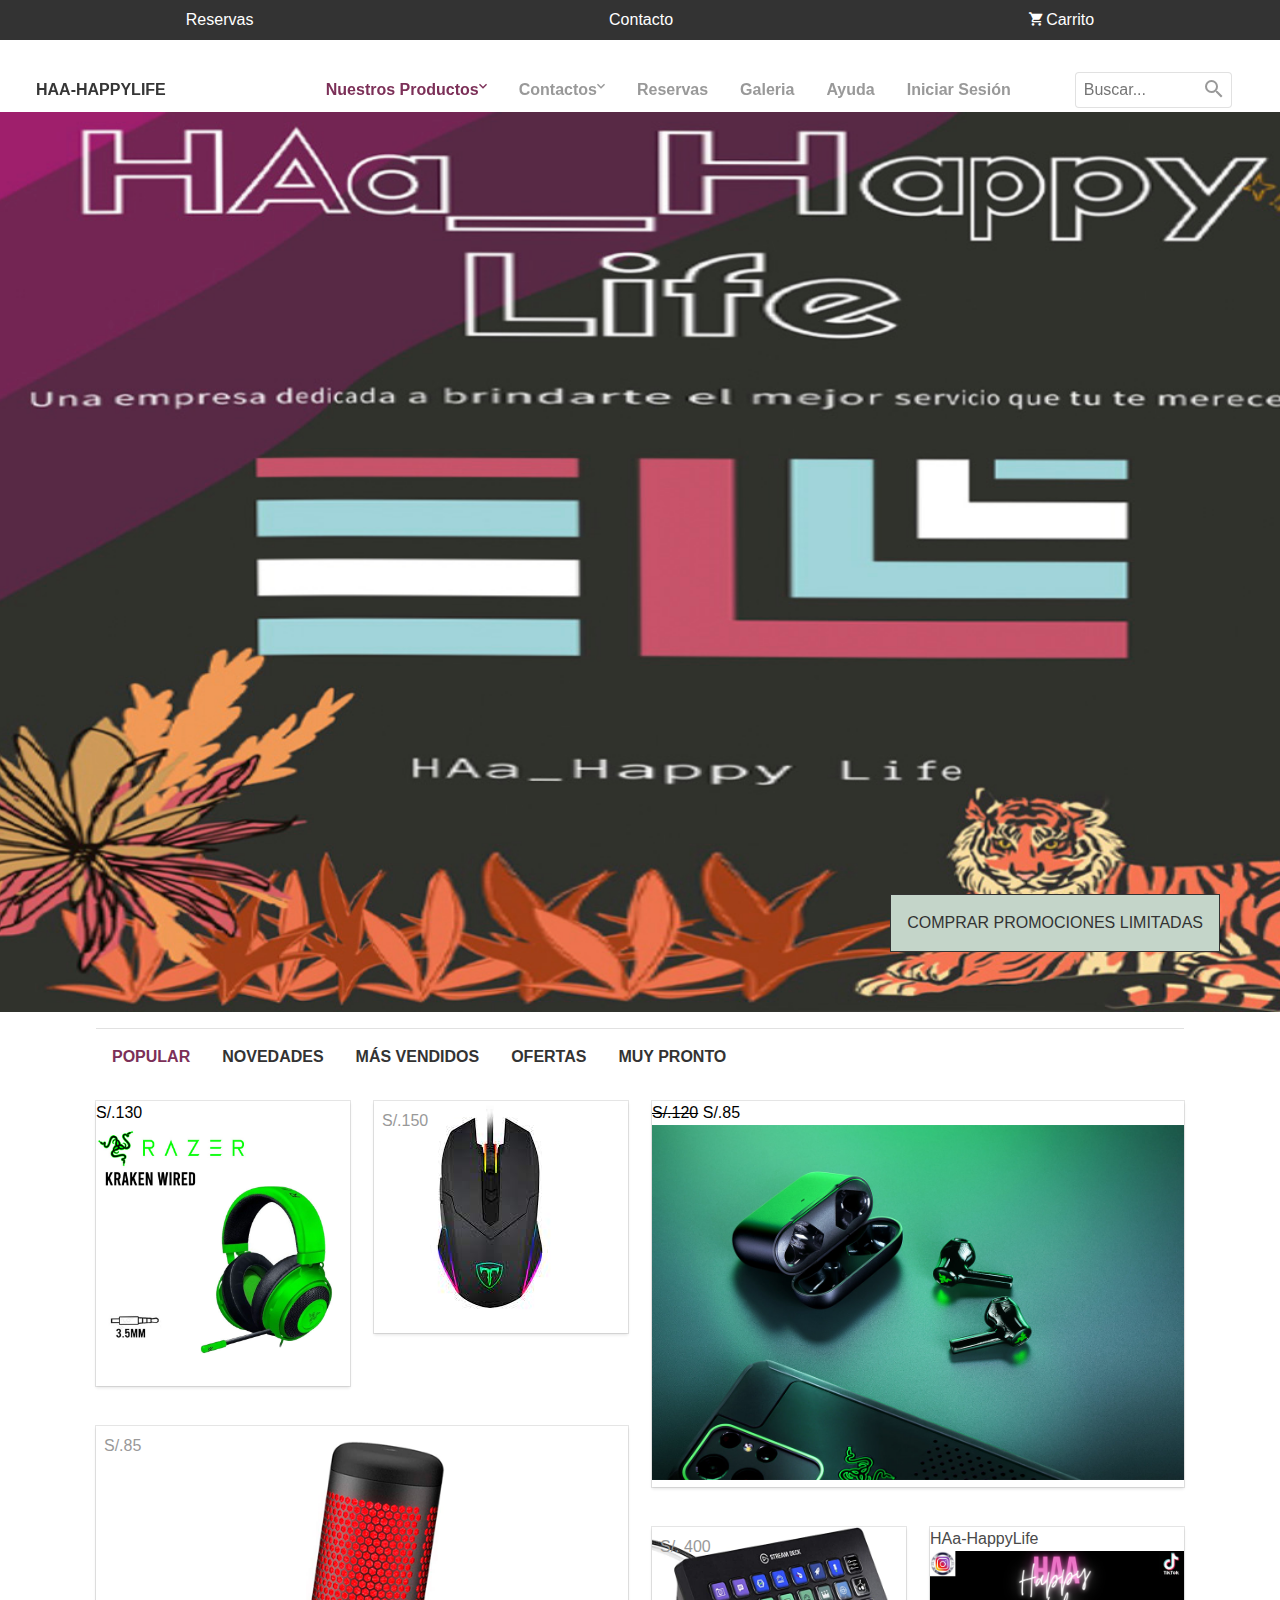
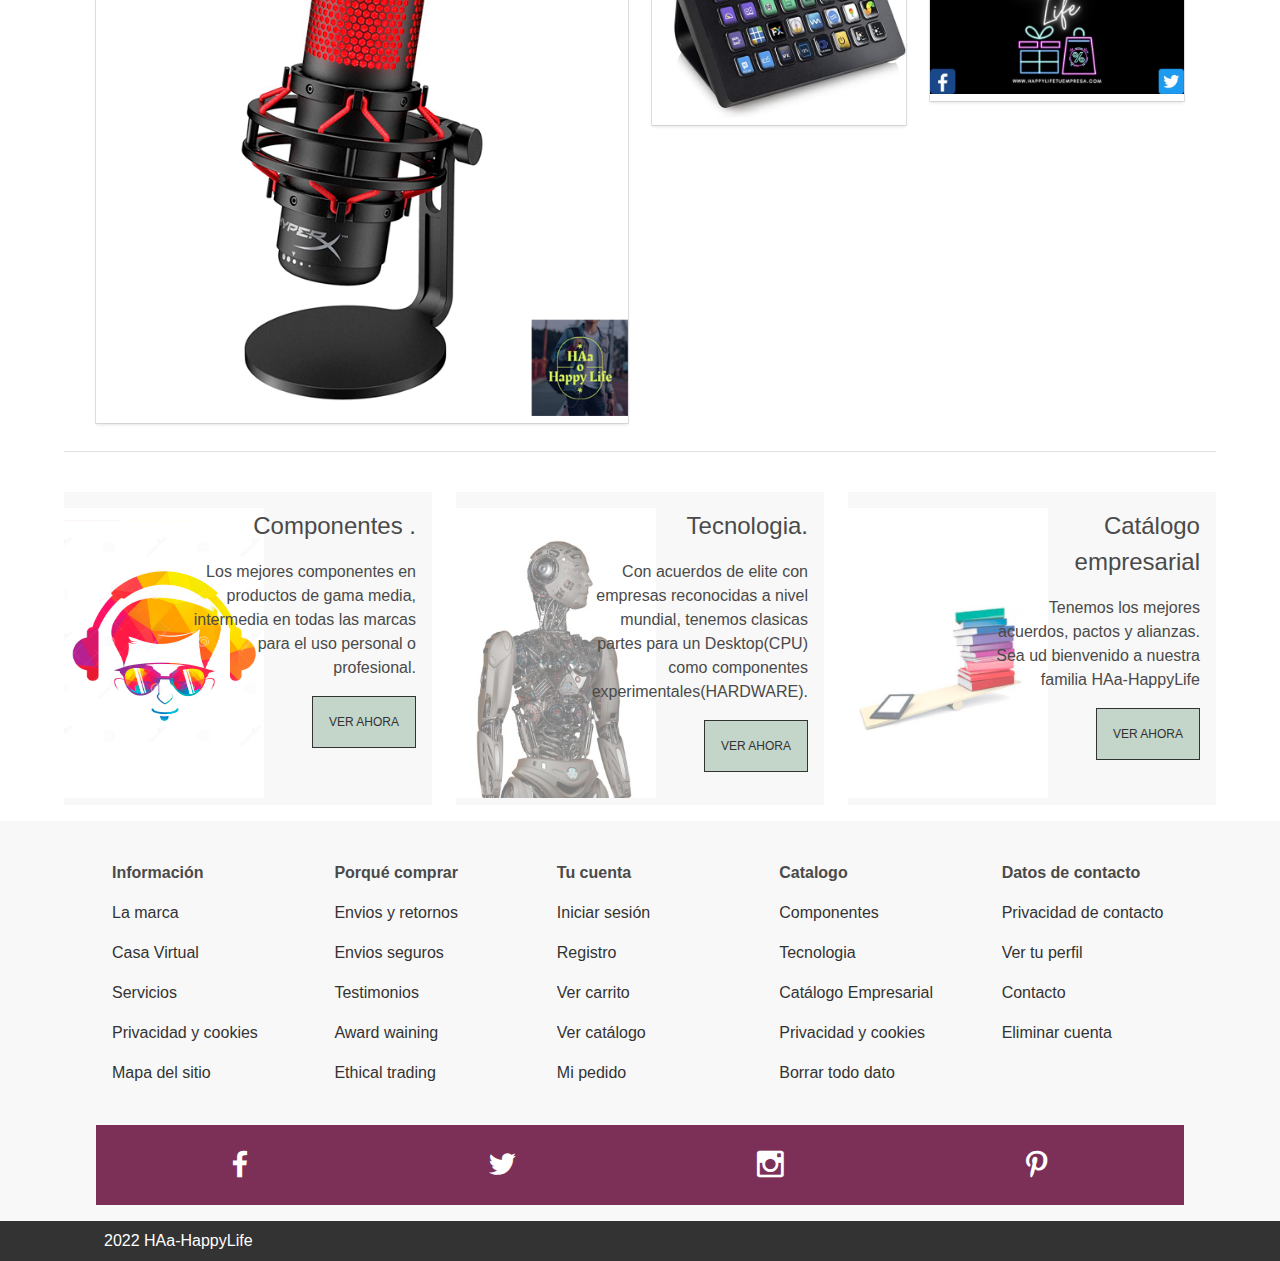
<file: index.html>
<!DOCTYPE html>
<html lang="es">

<head>
    <meta charset="UTF-8">
    <meta name="viewport" content="width=device-width, initial-scale=1.0">
    <meta http-equiv="X-UA-Compatible" content="ie=edge">
    <link rel="stylesheet" href="css/bulma.min.css">
    <link rel="stylesheet" href="css/material-design-iconic-font.css">
    <link rel="stylesheet" href="css/styles.css">
    <title>HAa-HappyLife</title>
</head>

<body>
    <!-- Barra de navegación -->
    <header>
        <nav class="navbar-top">
            <ul class="navbar-top-ul">
                <li class="navbar-top-item">
                    <a href="login.html" class="navbar-top-links">Reservas</a>
                </li>
                <li class="navbar-top-item">
                    <a href="login.html" class="navbar-top-links">Contacto</a>
                </li>
                <li class="navbar-top-item">
                    <a href="#" class="navbar-top-links">
                        <i class="zmdi zmdi-shopping-cart"></i> Carrito
                        <!-- <i class="zmdi zmdi-chevron-down"></i> -->
                    </a>
                </li>
            </ul>
        </nav>
        <nav class="navbar">
            <header class="nabvar-mobile is-size-5-mobile">
                <a class="navbar-mobile-link has-text-white" href="#" id="btn-mobile"><i class="zmdi zmdi-menu"></i></a>
                <a class="navbar-mobile-link has-text-white" href="index.html">HAa-HappyLife</a>
                <a class="navbar-mobile-link has-text-white" href="#"><i class="zmdi zmdi-shopping-cart"></i> Vacio</a>
            </header>
            <nav class="nav-menu" id="mySidenav">
                <form class="form-group " action="#">
                    <div class="form-group-container">
                        <span class="form-group-icon"><i class="zmdi zmdi-search"></i></span>
                        <input type="text" class="form-group-input" placeholder="Buscar...">
                    </div>
                </form>

                <a class="is-hidden-mobile brand is-uppercase has-text-weight-bold has-text-dark" href="index.html">HAa-HappyLife</a>
                <ul class="nav-menu-ul">
                    <li class="nav-menu-item" id="men">
                        <a class="nav-menu-link link-submenu active" href="#">Nuestros Productos <i
                                class="zmdi zmdi-chevron-down"></i></a>
                        <div class="container-sub-menu">
                            <ul class="sub-menu-ul">
                                <li class="nav-menu-item ">
                                    <a class="nav-menu-link" href="#">
                                        <strong>Componentes</strong>
                                        <i class="zmdi zmdi-chevron-down "></i>
                                    </a>
                                    <ul class="sub-menu-ul">
                                        <li class="nav-menu-item"><a class="nav-menu-link" href="#">Auriculares Gamer</a></li>
                                        <li class="nav-menu-item"><a class="nav-menu-link" href="#">Mouse Gamer</a>
                                        </li>
                                        <li class="nav-menu-item"><a class="nav-menu-link" href="#">Microfonos Gamer</a></li>
                                        <li class="nav-menu-item"><a class="nav-menu-link" href="#">Stream Deck</a></li>
                                    </ul>
                                </li>
                            </ul>
                            <ul class="sub-menu-ul">
                                <li class="nav-menu-item"><a class="nav-menu-link" href="#">
                                        <strong>Tecnologia</strong>
                                        <i class="zmdi zmdi-chevron-down "></i>
                                    </a>
                                    <ul class="sub-menu-ul">
                                        <li class="nav-menu-item"><a class="nav-menu-link" href="#">GPU</a></li>
                                        <li class="nav-menu-item"><a class="nav-menu-link" href="#">Targeta Grafica</a></li>
                                        <li class="nav-menu-item"><a class="nav-menu-link" href="#">Placa base (motherboar)</a></li>
                                        <li class="nav-menu-item"><a class="nav-menu-link" href="#">Memoria RAW</a></li>
                                    </ul>
                                </li>
                            </ul>
                            <div class="ads is-hidden-touch">
                                <h1 class="ads-h1">Para Sponsors</h1>
                                <h2 class="ads-h2">Desde el 50% de descuento</h2>
                            </div>
                        </div>
                    </li>
                    <li class="nav-menu-item" id="women">
                        <a href="#" class="nav-menu-link link-submenu">Contactos <i class="zmdi zmdi-chevron-down"></i> </a>
                        <div class="container-sub-menu"> 

                            <ul class="sub-menu-ul">
                                <li class="nav-menu-item ">
                                    <a class="nav-menu-link" href="#">
                                        <strong>Productos</strong>
                                        <i class="zmdi zmdi-chevron-down "></i>
                                    </a>
                                    <ul class="sub-menu-ul">
                                        <li class="nav-menu-item"><a class="nav-menu-link" href="#">Distribuidores</a></li>
                                        <li class="nav-menu-item"><a class="nav-menu-link" href="#">Agentes comerciales</a>
                                        </li>
                                        <li class="nav-menu-item"><a class="nav-menu-link" href="#">Casa virtual</a></li>
                                        <li class="nav-menu-item"><a class="nav-menu-link" href="#">Contratos empresariales</a></li>
                                    </ul>
                                </li>
                            </ul>
                            <ul class="sub-menu-ul">
                                <li class="nav-menu-item"><a class="nav-menu-link" href="#">
                                        <strong>Sponsors</strong>
                                        <i class="zmdi zmdi-chevron-down "></i>
                                    </a>
                                    <ul class="sub-menu-ul">
                                        <li class="nav-menu-item"><a class="nav-menu-link" href="#">Basico</a></li>
                                        <li class="nav-menu-item"><a class="nav-menu-link" href="#">Trainer</a></li>
                                        <li class="nav-menu-item"><a class="nav-menu-link" href="#">VIP</a></li>
                                        <li class="nav-menu-item"><a class="nav-menu-link" href="#">DIAMOND</a></li>
                                    </ul>
                                </li>
                            </ul>
                            <div class="ads is-hidden-touch">
                                <h1 class="ads-h1">Para Sponsors</h1>
                                <h2 class="ads-h2">Desde el 50% de descuento</h2>
                            </div>
                        </div> 
                    </li>
                    <li class="nav-menu-item"><a href="brand.html" class="nav-menu-link">Reservas</a></li>
                    <li class="nav-menu-item"><a href="lookbook.html" class="nav-menu-link">Galeria</a></li>
                    <li class="nav-menu-item"><a href="login.html" class="nav-menu-link">Ayuda</a></li>
                    <li class="nav-menu-item"><a href="login.html" class="nav-menu-link">Iniciar Sesión</a></li>
                </ul>
            </nav>
        </nav>
    </header>
    <!-- Banner -->
    <div class="banner banner-cover">
        <div class="banner-container ">
            <h1 class="title-cover"></h1>
            <a class="btn btn-default">Comprar Promociones Limitadas</a>
        </div>
    </div>
	
    <!-- Barra de navegacion secundaria -->
    <div class="container">
        <nav class="nav">
            <a class="nav-item active has-text-weight-semibold" href="#">Popular</a>
            <a class="nav-item has-text-weight-semibold" href="#">Novedades</a>
            <a class="nav-item has-text-weight-semibold" href="#">Más vendidos</a>
            <a class="nav-item has-text-weight-semibold" href="#">Ofertas</a>
            <a class="nav-item has-text-weight-semibold" href="#">Muy pronto</a>
        </nav>
    </div>
    <!-- Sección de fotografías -->
    <div class="container">
        <div class="columns is-multiline">
            <div class="column is-full-mobile">
                <div class="columns is-centered is-mobile is-multiline">
                    <!-- 1 Sección de fotografías -->
                    <div class="column is-half column-full">
                        <div class="card">
                            <span class="pricestrike">S/.130</span>
                            <img src="img/item-1.png" alt="">
                            <div class="card-info">
                                <h4 class="has-text-black has-text-centered has-text-weight-bold"> Auriculares Gamer S/.130 </h4>
                                <p class="has-text-centered">Clasicos y comodos.(cancelacion de sonido.)</p>
                                <div class="card-buttons">
                                    <a href="#" class="btn btn--mini-rounded"><i
                                            class="zmdi zmdi-shopping-cart"></i></a>
                                    <a href="#" class="btn btn--mini-rounded"><i
                                            class="zmdi zmdi-favorite-outline"></i></a>
                                    <a href="producto.html" class="btn btn--mini-rounded"><i
                                            class="zmdi zmdi-eye"></i></a>
                                </div>
                            </div>
                        </div>
                    </div>
                    <div class="column column-full is-half">
                        <div class="card">
                            <span class="price">S/.150</span>
                            <img src="img/item-2.png" alt="">
                            <div class="card-info">
                                <h4 class="has-text-black has-text-centered has-text-weight-bold"> Mouse Gamer S/.150 </h4>
                                <p class="has-text-centered">Con botones laterales para un mejor desempeño.  S/.150 </p>
                                <div class="card-buttons">
                                    <a href="#" class="btn btn--mini-rounded"><i
                                            class="zmdi zmdi-shopping-cart"></i></a>
                                    <a href="#" class="btn btn--mini-rounded"><i
                                            class="zmdi zmdi-favorite-outline"></i></a>
                                    <a href="producto.html" class="btn btn--mini-rounded"><i
                                            class="zmdi zmdi-eye"></i></a>
                                </div>
                            </div>
                        </div>
                    </div>

                    <div class="column is-full">
                        <div class="card">
                            <span class="price">S/.85</span>
                            
                                <img src="img/item-3.png" alt="">
                            <div class="card-info">
                                <h4 class="has-text-black has-text-centered has-text-weight-bold"> Microfono Gamer
								S/.85 </h4>
                                <p class="has-text-centered">Microfono Gamer clasicos para programacion, juegos
								y
								trabajos con macros.</p>
                                <div class="card-buttons">
                                    <a href="#" class="btn btn--mini-rounded"><i
                                            class="zmdi zmdi-shopping-cart"></i></a>
                                    <a href="#" class="btn btn--mini-rounded"><i
                                            class="zmdi zmdi-favorite-outline"></i></a>
                                    <a href="producto.html" class="btn btn--mini-rounded"><i
                                            class="zmdi zmdi-eye"></i></a>
                                </div>
                            </div>
                        </div>
                    </div>
                </div>
            </div>
            <!-- Segunda sección de fotografías -->
            <div class="column is-half is-full-mobile">
                <div class="columns is-mobile is-multiline">
                    <div class="column is-full">
                        <div class="card">
                            <span class="pricestrike"><strike>S/.120</strike> S/.85</span>
                                <img src="img/item-4.png" alt="">
                            <div class="card-info">
                                <h4 class="has-text-black has-text-centered has-text-weight-bold"> Microfono Gamer
								S/.85 </h4>
                                <p class="has-text-centered">Microfono Gamer clasicos para programacion, juegos
								y
								trabajos con macros</p>
                                <div class="card-buttons">
                                    <a href="#" class="btn btn--mini-rounded"><i
                                            class="zmdi zmdi-shopping-cart"></i></a>
                                    <a href="#" class="btn btn--mini-rounded"><i
                                            class="zmdi zmdi-favorite-outline"></i></a>
                                    <a href="producto.html" class="btn btn--mini-rounded"><i
                                            class="zmdi zmdi-eye"></i></a>
                                </div>
                            </div>
                        </div>
                    </div>
                    <div class="column column-full is-half">
                        <div class="card">
                            <span class="price">S/. 400</span>
                            <img src="img/item-5.png" alt="">
                            <div class="card-info">
                                <h4 class="has-text-black has-text-centered has-text-weight-bold"> Stream Deck S/.400 </h4>
                                <p class="has-text-centered">Stream Deck el mejor componente para un stream, ayuda en sus escenarios
								y 
								anuncios, ten el control completo de tu transmision en vivo.</p>
                                <div class="card-buttons">
                                    <a href="#" class="btn btn--mini-rounded"><i
                                            class="zmdi zmdi-shopping-cart"></i></a>
                                    <a href="#" class="btn btn--mini-rounded"><i
                                            class="zmdi zmdi-favorite-outline"></i></a>
                                    <a href="producto.html" class="btn btn--mini-rounded"><i
                                            class="zmdi zmdi-eye"></i></a>
                                </div>
                            </div>
                        </div>
                    </div>
                    <div class="column column-full is-half">
                        <div class="card">
                            <span class="Ofertas"> HAa-HappyLife </span>
                            <img src="img/item-6.png" alt="">
                            <div class="card-info">
                                <h4 class="has-text-black has-text-centered has-text-weight-bold"> No pierdas estas promociones. </h4>
                                <p class="has-text-centered">RECUERDA QUE TENER LA INSIGNIA DE SPONSOR TE HACE ACREEDOR
								DE UN 50% DE DESCUENTOS EN LA MAYORIA DE NUESTROS PRODUCTOS.</p>
                                <div class="card-buttons">
                                    <a href="#" class="btn btn--mini-rounded"><i
                                            class="zmdi zmdi-shopping-cart"></i></a>
                                    <a href="#" class="btn btn--mini-rounded"><i
                                            class="zmdi zmdi-favorite-outline"></i></a>
                                    <a href="producto.html" class="btn btn--mini-rounded"><i
                                            class="zmdi zmdi-eye"></i></a>
                                </div>
                            </div>
                        </div>
                    </div>
                </div>
            </div>
        </div>
    </div>
    <div class="container container-full">
    <div class="columns is-centered is-multiline">
        <div class="column is-full">
            <div class="separator"></div>
        </div>
        <div class="column is-half-tablet is-one-third-desktop column-half">
            <div class="card card-second">
                <img class="card-second-image" src="img/lookbook-men.png" alt="">
                <div class="card-second-body --text-right">
                    <h1 class="has-text-right is-size-4 has-text-weight-semibold-bold">Componentes .</h1>
                    <p class="has-text-right">Los mejores componentes en productos de gama media, intermedia
					en todas las marcas para el uso personal o profesional.
                    </p>
                    <div>
                        <a href="#" class="btn btn-default is-size-7">Ver ahora</a>
                    </div>
                    </p>
                    
                    
                </div>
            </div>
        </div>
        <div class="column is-half-tablet is-one-third-desktop column-half">
            <div class="card card-second">
                <img class="card-second-image" src="img/lookbook-women.png" alt="">
                <div class="card-second-body --text-right">
                    <h1 class="has-text-right is-size-4 has-text-weight-semibold-bold">Tecnologia.</h1>
                    <p class="has-text-right">Con acuerdos de elite con empresas reconocidas a nivel mundial,
					tenemos clasicas partes para un Desktop(CPU) como componentes experimentales(HARDWARE).
                    </p>
                    <div>
                        <a href="#" class="btn btn-default is-size-7">Ver ahora</a>
                    </div>
                </div>
            </div>

        </div>
        <div class="column is-half-tablet is-one-third-desktop">
            <div class="card card-second">
                <img class="card-second-image" src="img/lookbook-you.png" alt="">
                <div class="card-second-body --text-right">
                    <h1 class="has-text-right is-size-4 has-text-weight-semibold-bold">Catálogo empresarial</h1>
                    <p class="has-text-right">Tenemos los mejores acuerdos, pactos y alianzas. Sea ud bienvenido
					a nuestra familia HAa-HappyLife
                    </p>
                    <div>
                        <a href="#" class="btn btn-default is-size-7">Ver ahora</a>
                    </div>
                </div>
            </div>
        </div>
    </div>
</div>
<footer class="footer">
        <div class="container">
            <div class="columns is-multiline">
                <div class="column">
                    <ul class="footer-ul">
                        <li class="footer-item">
                            <h3 class="has-text-weight-bold">Información</h3>
                        </li>
                        <li class="footer-item"><a class="footer-link" href="#">La marca</a></li>
                        <li class="footer-item"><a class="footer-link" href="#">Casa Virtual</a></li>
                        <li class="footer-item"><a class="footer-link" href="#">Servicios </a></li>
                        <li class="footer-item"><a class="footer-link" href="#">Privacidad y cookies</a></li>
                        <li class="footer-item"><a class="footer-link" href="#">Mapa del sitio</a></li>
                    </ul>
                </div>

                <div class="column">
                    <ul class="footer-ul">
                        <li class="footer-item">
                            <h3 class="has-text-weight-bold">Porqué comprar</h3>
                        </li>
                        <li class="footer-item"><a class="footer-link" href="#">Envios y retornos</a></li>
                        <li class="footer-item"><a class="footer-link" href="#">Envios seguros</a></li>
                        <li class="footer-item"><a class="footer-link" href="#">Testimonios </a></li>
                        <li class="footer-item"><a class="footer-link" href="#">Award waining</a></li>
                        <li class="footer-item"><a class="footer-link" href="#">Ethical trading</a></li>
                    </ul>
                </div>
                <div class="column">
                    <ul class="footer-ul">
                        <li class="footer-item">
                            <h3 class="has-text-weight-bold">Tu cuenta</h3>
                        </li>
                        <li class="footer-item"><a class="footer-link" href="#">Iniciar sesión</a></li>
                        <li class="footer-item"><a class="footer-link" href="#">Registro</a></li>
                        <li class="footer-item"><a class="footer-link" href="#">Ver carrito </a></li>
                        <li class="footer-item"><a class="footer-link" href="#">Ver catálogo</a></li>
                        <li class="footer-item"><a class="footer-link" href="#">Mi pedido</a></li>
                    </ul>
                </div>
                <div class="column">
                    <ul class="footer-ul">
                        <li class="footer-item">
                            <h3 class="has-text-weight-bold">Catalogo</h3>
                        </li>
                        <li class="footer-item"><a class="footer-link" href="#">Componentes</a></li>
                        <li class="footer-item"><a class="footer-link" href="#">Tecnologia</a></li>
                        <li class="footer-item"><a class="footer-link" href="#">Catálogo Empresarial </a></li>
                        <li class="footer-item"><a class="footer-link" href="#">Privacidad y cookies</a></li>
                        <li class="footer-item"><a class="footer-link" href="#">Borrar todo dato</a></li>
                    </ul>
                </div>
                <div class="column">

                    <ul class="footer-ul">
                        <li class="footer-item">
                            <h3 class="has-text-weight-bold">Datos de contacto</h3>
                        </li>
						<li class="footer-item"><a class="footer-link" href="#">Privacidad de contacto</a></li>
                        <li class="footer-item"><a class="footer-link" href="#">Ver tu perfil </a></li>
                        <li class="footer-item"><a class="footer-link" href="#">Contacto</a></li>
                        <li class="footer-item"><a class="footer-link" href="#">Eliminar cuenta</a></li>
                    </ul>
                </div>
                <div class="column is-full">
                    <div class="footer-socials">
                        <a class="footer-solcials-link" href="#"><i class="zmdi zmdi-facebook"></i></a>
                        <a class="footer-solcials-link" href="#"><i class="zmdi zmdi-twitter"></i></a>
                        <a class="footer-solcials-link" href="#"><i class="zmdi zmdi-instagram"></i></a>
                        <a class="footer-solcials-link" href="#"><i class="zmdi zmdi-pinterest"></i></a>
                    </div>
                </div>
            </div>
        </div>
        <div class="footer-bar-top">
            <div class="container">
                <a class="footer-bar-top-links" href="#">2022 HAa-HappyLife</a>
            </div>
        </div>
    </footer>
    <script src="js/main.js"></script>


</body>

</html>
</file>
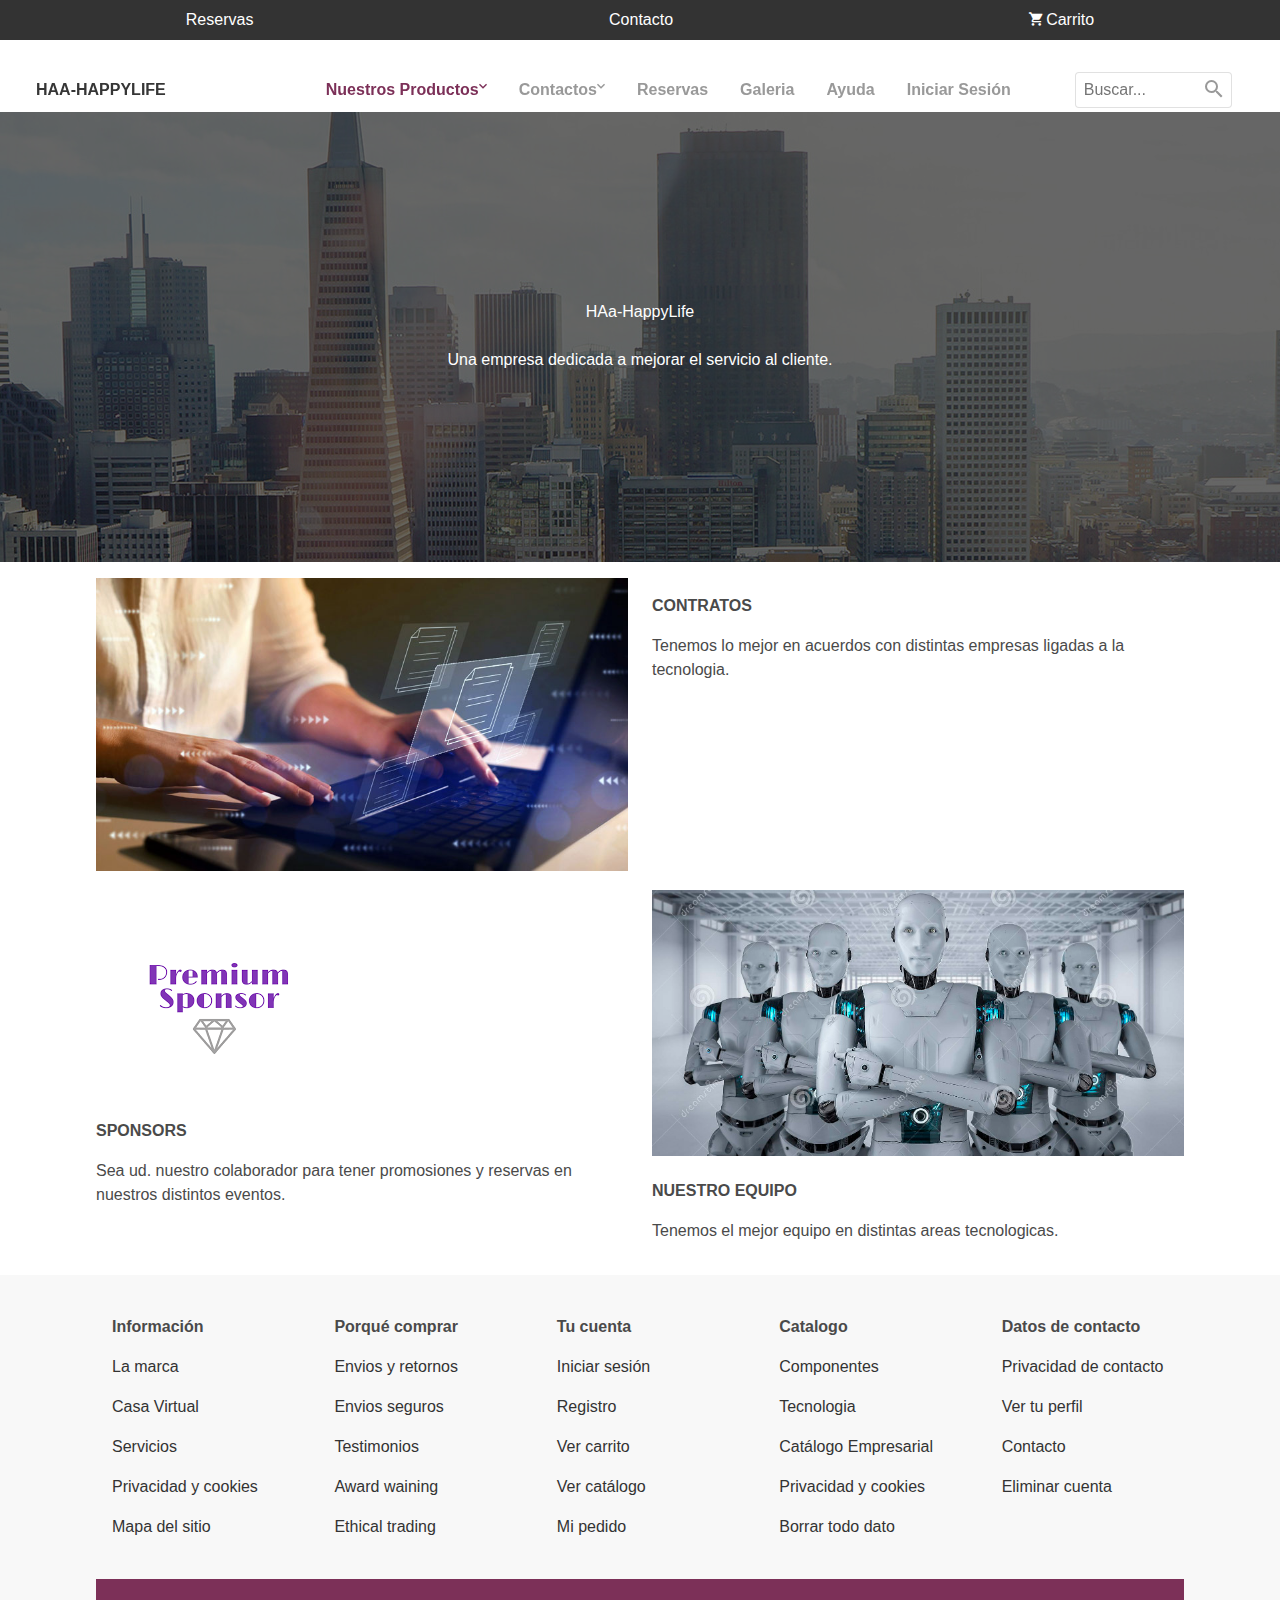
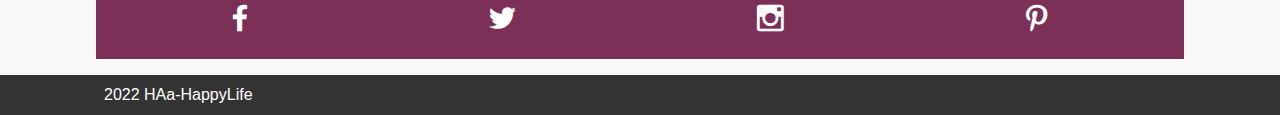
<file: brand.html>
<!DOCTYPE html>
<html lang="es">

<head>
    <meta charset="UTF-8">
    <meta name="viewport" content="width=device-width, initial-scale=1.0">
    <meta http-equiv="X-UA-Compatible" content="ie=edge">
    <link rel="stylesheet" href="css/bulma.min.css">
    <link rel="stylesheet" href="css/material-design-iconic-font.css">
    <link rel="stylesheet" href="css/styles.css">
    <title>HAa-HappyLife</title>
</head>

<body>
    <!-- Barra de navegación -->
    <header>
        <nav class="navbar-top">
            <ul class="navbar-top-ul">
                <li class="navbar-top-item">
                    <a href="login.html" class="navbar-top-links">Reservas</a>
                </li>
                <li class="navbar-top-item">
                    <a href="login.html" class="navbar-top-links">Contacto</a>
                </li>
                <li class="navbar-top-item">
                    <a href="#" class="navbar-top-links">
                        <i class="zmdi zmdi-shopping-cart"></i> Carrito
                        <!-- <i class="zmdi zmdi-chevron-down"></i> -->
                    </a>
                </li>
            </ul>
        </nav>
        <nav class="navbar">
            <header class="nabvar-mobile is-size-5-mobile">
                <a class="navbar-mobile-link has-text-white" href="#" id="btn-mobile"><i class="zmdi zmdi-menu"></i></a>
                <a class="navbar-mobile-link has-text-white" href="index.html">HAa-HappyLife</a>
                <a class="navbar-mobile-link has-text-white" href="#"><i class="zmdi zmdi-shopping-cart"></i> Vacio</a>
            </header>
            <nav class="nav-menu" id="mySidenav">
                <form class="form-group " action="#">
                    <div class="form-group-container">
                        <span class="form-group-icon"><i class="zmdi zmdi-search"></i></span>
                        <input type="text" class="form-group-input" placeholder="Buscar...">
                    </div>
                </form>

                <a class="is-hidden-mobile brand is-uppercase has-text-weight-bold has-text-dark" href="index.html">HAa-HappyLife</a>
                <ul class="nav-menu-ul">
                    <li class="nav-menu-item" id="men">
                        <a class="nav-menu-link link-submenu active" href="#">Nuestros Productos <i
                                class="zmdi zmdi-chevron-down"></i></a>
                        <div class="container-sub-menu">
                            <ul class="sub-menu-ul">
                                <li class="nav-menu-item ">
                                    <a class="nav-menu-link" href="#">
                                        <strong>Componentes</strong>
                                        <i class="zmdi zmdi-chevron-down "></i>
                                    </a>
                                    <ul class="sub-menu-ul">
                                        <li class="nav-menu-item"><a class="nav-menu-link" href="#">Auriculares Gamer</a></li>
                                        <li class="nav-menu-item"><a class="nav-menu-link" href="#">Mouse Gamer</a>
                                        </li>
                                        <li class="nav-menu-item"><a class="nav-menu-link" href="#">Microfonos Gamer</a></li>
                                        <li class="nav-menu-item"><a class="nav-menu-link" href="#">Stream Deck</a></li>
                                    </ul>
                                </li>
                            </ul>
                            <ul class="sub-menu-ul">
                                <li class="nav-menu-item"><a class="nav-menu-link" href="#">
                                        <strong>Tecnologia</strong>
                                        <i class="zmdi zmdi-chevron-down "></i>
                                    </a>
                                    <ul class="sub-menu-ul">
                                        <li class="nav-menu-item"><a class="nav-menu-link" href="#">GPU</a></li>
                                        <li class="nav-menu-item"><a class="nav-menu-link" href="#">Targeta Grafica</a></li>
                                        <li class="nav-menu-item"><a class="nav-menu-link" href="#">Placa base (motherboar)</a></li>
                                        <li class="nav-menu-item"><a class="nav-menu-link" href="#">Memoria RAW</a></li>
                                    </ul>
                                </li>
                            </ul>
                            <div class="ads is-hidden-touch">
                                <h1 class="ads-h1">Para Sponsors</h1>
                                <h2 class="ads-h2">Desde el 50% de descuento</h2>
                            </div>
                        </div>
                    </li>
                    <li class="nav-menu-item" id="women">
                        <a href="#" class="nav-menu-link link-submenu">Contactos <i class="zmdi zmdi-chevron-down"></i> </a>
                        <div class="container-sub-menu"> 

                            <ul class="sub-menu-ul">
                                <li class="nav-menu-item ">
                                    <a class="nav-menu-link" href="#">
                                        <strong>Productos</strong>
                                        <i class="zmdi zmdi-chevron-down "></i>
                                    </a>
                                    <ul class="sub-menu-ul">
                                        <li class="nav-menu-item"><a class="nav-menu-link" href="#">Distribuidores</a></li>
                                        <li class="nav-menu-item"><a class="nav-menu-link" href="#">Agentes comerciales</a>
                                        </li>
                                        <li class="nav-menu-item"><a class="nav-menu-link" href="#">Casa virtual</a></li>
                                        <li class="nav-menu-item"><a class="nav-menu-link" href="#">Contratos empresariales</a></li>
                                    </ul>
                                </li>
                            </ul>
                            <ul class="sub-menu-ul">
                                <li class="nav-menu-item"><a class="nav-menu-link" href="#">
                                        <strong>Sponsors</strong>
                                        <i class="zmdi zmdi-chevron-down "></i>
                                    </a>
                                    <ul class="sub-menu-ul">
                                        <li class="nav-menu-item"><a class="nav-menu-link" href="#">Basico</a></li>
                                        <li class="nav-menu-item"><a class="nav-menu-link" href="#">Trainer</a></li>
                                        <li class="nav-menu-item"><a class="nav-menu-link" href="#">VIP</a></li>
                                        <li class="nav-menu-item"><a class="nav-menu-link" href="#">DIAMOND</a></li>
                                    </ul>
                                </li>
                            </ul>
                            <div class="ads is-hidden-touch">
                                <h1 class="ads-h1">Para Sponsors</h1>
                                <h2 class="ads-h2">Desde el 50% de descuento</h2>
                            </div>
                        </div> 
                    </li>
                    <li class="nav-menu-item"><a href="brand.html" class="nav-menu-link">Reservas</a></li>
                    <li class="nav-menu-item"><a href="lookbook.html" class="nav-menu-link">Galeria</a></li>
                    <li class="nav-menu-item"><a href="login.html" class="nav-menu-link">Ayuda</a></li>
                    <li class="nav-menu-item"><a href="login.html" class="nav-menu-link">Iniciar Sesión</a></li>
                </ul>
            </nav>
        </nav>
    </header>
    <!-- Banner -->
    <div class="banner banner-second">
        <div class="banner-container ">
            <h1>HAa-HappyLife</h1>
            <h2>Una empresa dedicada a mejorar el servicio al cliente.</h2>
        </div>
    </div>
    <div class="container">
        <div class="columns">
            <div class="column is-half">
                <img src="img/img-brand-1.jpg" alt="">
            </div>
            <div class="column is-half">
                <h3 class="has-text-weight-bold">CONTRATOS</h3>
                <p>Tenemos lo mejor en acuerdos con distintas empresas ligadas a la tecnologia.</p>
            </div>
        </div>
    </div>
    <div class="container">
        <div class="columns">
            <div class="column is-half">
                <img src="img/img-brand-3.jpg">
                <h3 class="has-text-weight-bold">SPONSORS</h3>
                <p>Sea ud. nuestro colaborador para tener promosiones y reservas en nuestros distintos eventos.</p>
            </div>
            <div class="column is-half">

                <img src="img/img-brand-2.jpg">
                <h3 class="has-text-weight-bold">NUESTRO EQUIPO</h3>
                <p>Tenemos el mejor equipo en distintas areas tecnologicas.</p>
            </div>
        </div>
    </div>



    <footer class="footer">
        <div class="container">
            <div class="columns is-multiline">
                <div class="column">
                    <ul class="footer-ul">
                        <li class="footer-item">
                            <h      <h3 class="has-text-weight-bold">Información</h3>
                        </li>
                        <li class="footer-item"><a class="footer-link" href="#">La marca</a></li>
                        <li class="footer-item"><a class="footer-link" href="#">Casa Virtual</a></li>
                        <li class="footer-item"><a class="footer-link" href="#">Servicios </a></li>
                        <li class="footer-item"><a class="footer-link" href="#">Privacidad y cookies</a></li>
                        <li class="footer-item"><a class="footer-link" href="#">Mapa del sitio</a></li>
                    </ul>
                </div>

                <div class="column">
                    <ul class="footer-ul">
                        <li class="footer-item">
                            <h3 class="has-text-weight-bold">Porqué comprar</h3>
                        </li>
                        <li class="footer-item"><a class="footer-link" href="#">Envios y retornos</a></li>
                        <li class="footer-item"><a class="footer-link" href="#">Envios seguros</a></li>
                        <li class="footer-item"><a class="footer-link" href="#">Testimonios </a></li>
                        <li class="footer-item"><a class="footer-link" href="#">Award waining</a></li>
                        <li class="footer-item"><a class="footer-link" href="#">Ethical trading</a></li>
                    </ul>
                </div>
                <div class="column">
                    <ul class="footer-ul">
                        <li class="footer-item">
                            <h3 class="has-text-weight-bold">Tu cuenta</h3>
                        </li>
                        <li class="footer-item"><a class="footer-link" href="#">Iniciar sesión</a></li>
                        <li class="footer-item"><a class="footer-link" href="#">Registro</a></li>
                        <li class="footer-item"><a class="footer-link" href="#">Ver carrito </a></li>
                        <li class="footer-item"><a class="footer-link" href="#">Ver catálogo</a></li>
                        <li class="footer-item"><a class="footer-link" href="#">Mi pedido</a></li>
                    </ul>
                </div>
                <div class="column">
                    <ul class="footer-ul">
                        <li class="footer-item">
                            <h3 class="has-text-weight-bold">Catalogo</h3>
                        </li>
                        <li class="footer-item"><a class="footer-link" href="#">Componentes</a></li>
                        <li class="footer-item"><a class="footer-link" href="#">Tecnologia</a></li>
                        <li class="footer-item"><a class="footer-link" href="#">Catálogo Empresarial </a></li>
                        <li class="footer-item"><a class="footer-link" href="#">Privacidad y cookies</a></li>
                        <li class="footer-item"><a class="footer-link" href="#">Borrar todo dato</a></li>
                    </ul>
                </div>
                <div class="column">

                    <ul class="footer-ul">
                        <li class="footer-item">
                            <h3 class="has-text-weight-bold">Datos de contacto</h3>
                        </li>
						<li class="footer-item"><a class="footer-link" href="#">Privacidad de contacto</a></li>
                        <li class="footer-item"><a class="footer-link" href="#">Ver tu perfil </a></li>
                        <li class="footer-item"><a class="footer-link" href="#">Contacto</a></li>
                        <li class="footer-item"><a class="footer-link" href="#">Eliminar cuenta</a></li>
                    </ul>
                    </ul>
                </div>
                <div class="column is-full">
                    <div class="footer-socials">
                        <a class="footer-solcials-link" href="#"><i class="zmdi zmdi-facebook"></i></a>
                        <a class="footer-solcials-link" href="#"><i class="zmdi zmdi-twitter"></i></a>
                        <a class="footer-solcials-link" href="#"><i class="zmdi zmdi-instagram"></i></a>
                        <a class="footer-solcials-link" href="#"><i class="zmdi zmdi-pinterest"></i></a>
                    </div>
                </div>
            </div>
        </div>
        <div class="footer-bar-top">
            <div class="container">
                <a class="footer-bar-top-links" href="#">2022 HAa-HappyLife</a>
            </div>
        </div>
    </footer>
    <script src="js/main.js"></script>


</body>

</html>
</file>
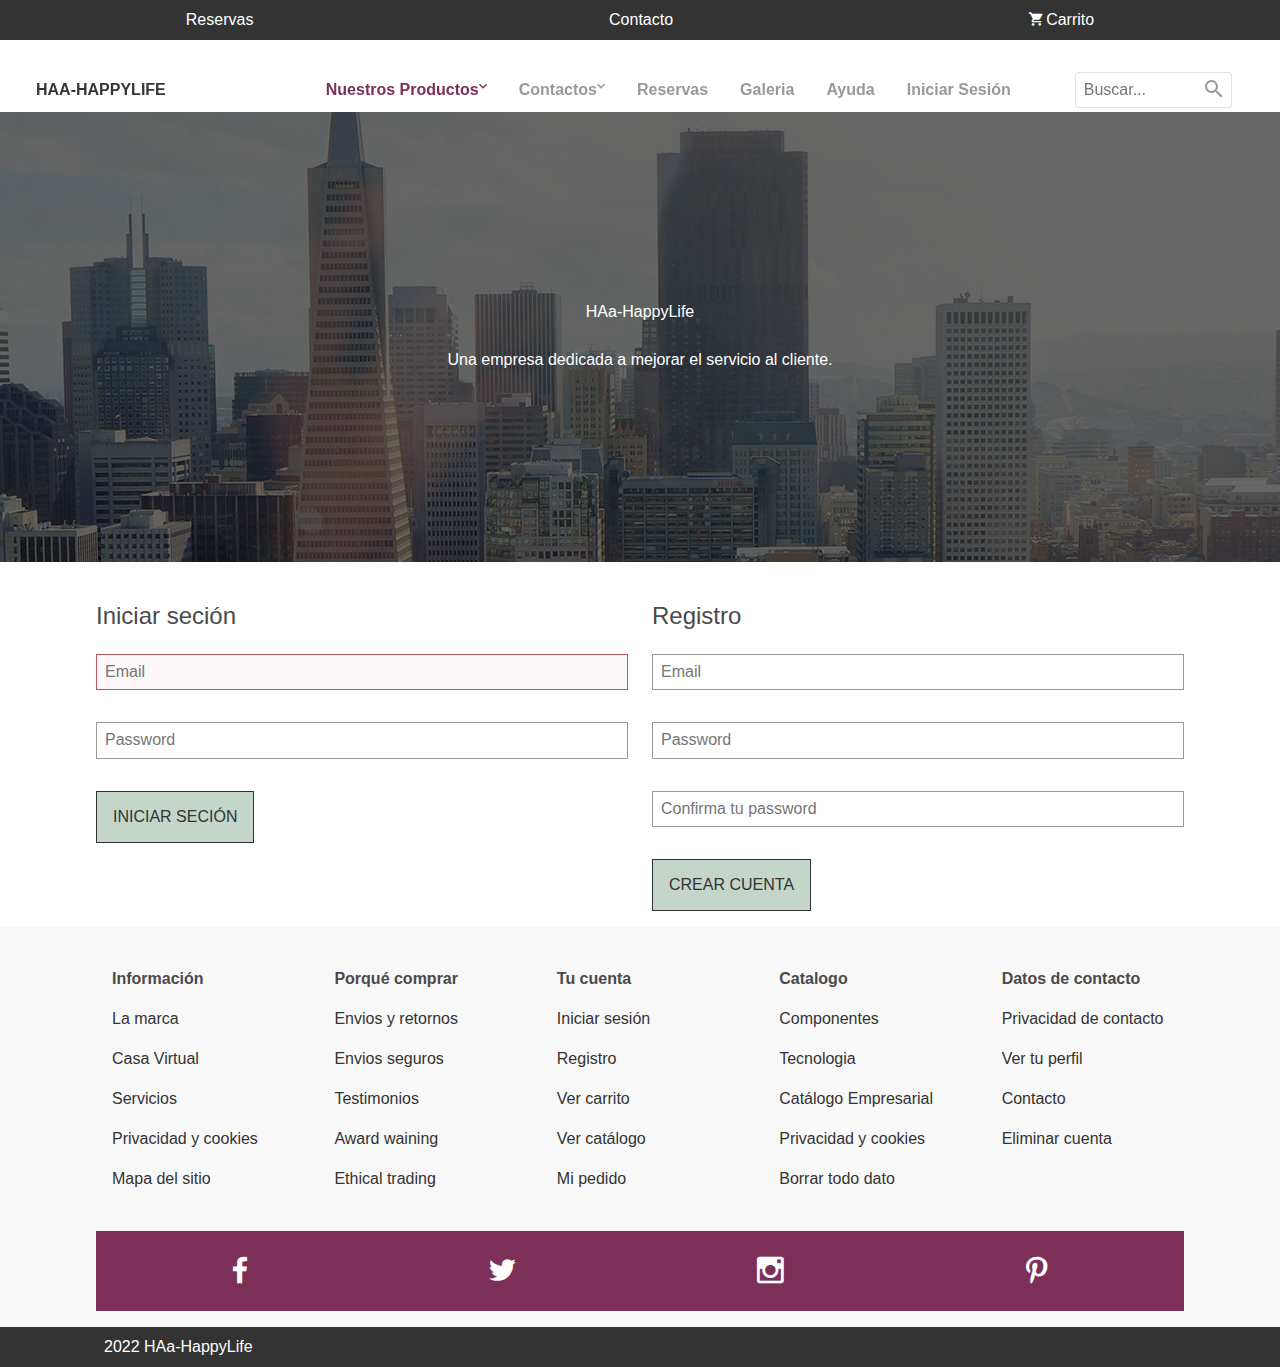
<file: login.html>
<!DOCTYPE html>
<html lang="es">

<head>
    <meta charset="UTF-8">
    <meta name="viewport" content="width=device-width, initial-scale=1.0">
    <meta http-equiv="X-UA-Compatible" content="ie=edge">
    <link rel="stylesheet" href="css/bulma.min.css">
    <link rel="stylesheet" href="css/material-design-iconic-font.css">
    <link rel="stylesheet" href="css/styles.css">
    <title>HAa-HappyLife</title>
</head>

<body>
    <!-- Barra de navegación -->
    <header>
        <nav class="navbar-top">
            <ul class="navbar-top-ul">
                <li class="navbar-top-item">
                    <a href="login.html" class="navbar-top-links">Reservas</a>
                </li>
                <li class="navbar-top-item">
                    <a href="login.html" class="navbar-top-links">Contacto</a>
                </li>
                <li class="navbar-top-item">
                    <a href="#" class="navbar-top-links">
                        <i class="zmdi zmdi-shopping-cart"></i> Carrito
                        <!-- <i class="zmdi zmdi-chevron-down"></i> -->
                    </a>
                </li>
            </ul>
        </nav>
        <nav class="navbar">
            <header class="nabvar-mobile is-size-5-mobile">
                <a class="navbar-mobile-link has-text-white" href="#" id="btn-mobile"><i class="zmdi zmdi-menu"></i></a>
                <a class="navbar-mobile-link has-text-white" href="index.html">HAa-HappyLife</a>
                <a class="navbar-mobile-link has-text-white" href="#"><i class="zmdi zmdi-shopping-cart"></i> Vacio</a>
            </header>
            <nav class="nav-menu" id="mySidenav">
                <form class="form-group " action="#">
                    <div class="form-group-container">
                        <span class="form-group-icon"><i class="zmdi zmdi-search"></i></span>
                        <input type="text" class="form-group-input" placeholder="Buscar...">
                    </div>
                </form>

                <a class="is-hidden-mobile brand is-uppercase has-text-weight-bold has-text-dark" href="index.html">HAa-HappyLife</a>
                <ul class="nav-menu-ul">
                    <li class="nav-menu-item" id="men">
                        <a class="nav-menu-link link-submenu active" href="#">Nuestros Productos <i
                                class="zmdi zmdi-chevron-down"></i></a>
                        <div class="container-sub-menu">
                            <ul class="sub-menu-ul">
                                <li class="nav-menu-item ">
                                    <a class="nav-menu-link" href="#">
                                        <strong>Componentes</strong>
                                        <i class="zmdi zmdi-chevron-down "></i>
                                    </a>
                                    <ul class="sub-menu-ul">
                                        <li class="nav-menu-item"><a class="nav-menu-link" href="#">Auriculares Gamer</a></li>
                                        <li class="nav-menu-item"><a class="nav-menu-link" href="#">Mouse Gamer</a>
                                        </li>
                                        <li class="nav-menu-item"><a class="nav-menu-link" href="#">Microfonos Gamer</a></li>
                                        <li class="nav-menu-item"><a class="nav-menu-link" href="#">Stream Deck</a></li>
                                    </ul>
                                </li>
                            </ul>
                            <ul class="sub-menu-ul">
                                <li class="nav-menu-item"><a class="nav-menu-link" href="#">
                                        <strong>Tecnologia</strong>
                                        <i class="zmdi zmdi-chevron-down "></i>
                                    </a>
                                    <ul class="sub-menu-ul">
                                        <li class="nav-menu-item"><a class="nav-menu-link" href="#">GPU</a></li>
                                        <li class="nav-menu-item"><a class="nav-menu-link" href="#">Targeta Grafica</a></li>
                                        <li class="nav-menu-item"><a class="nav-menu-link" href="#">Placa base (motherboar)</a></li>
                                        <li class="nav-menu-item"><a class="nav-menu-link" href="#">Memoria RAW</a></li>
                                    </ul>
                                </li>
                            </ul>
                            <div class="ads is-hidden-touch">
                                <h1 class="ads-h1">Para Sponsors</h1>
                                <h2 class="ads-h2">Desde el 50% de descuento</h2>
                            </div>
                        </div>
                    </li>
                    <li class="nav-menu-item" id="women">
                        <a href="#" class="nav-menu-link link-submenu">Contactos <i class="zmdi zmdi-chevron-down"></i> </a>
                        <div class="container-sub-menu"> 

                            <ul class="sub-menu-ul">
                                <li class="nav-menu-item ">
                                    <a class="nav-menu-link" href="#">
                                        <strong>Productos</strong>
                                        <i class="zmdi zmdi-chevron-down "></i>
                                    </a>
                                    <ul class="sub-menu-ul">
                                        <li class="nav-menu-item"><a class="nav-menu-link" href="#">Distribuidores</a></li>
                                        <li class="nav-menu-item"><a class="nav-menu-link" href="#">Agentes comerciales</a>
                                        </li>
                                        <li class="nav-menu-item"><a class="nav-menu-link" href="#">Casa virtual</a></li>
                                        <li class="nav-menu-item"><a class="nav-menu-link" href="#">Contratos empresariales</a></li>
                                    </ul>
                                </li>
                            </ul>
                            <ul class="sub-menu-ul">
                                <li class="nav-menu-item"><a class="nav-menu-link" href="#">
                                        <strong>Sponsors</strong>
                                        <i class="zmdi zmdi-chevron-down "></i>
                                    </a>
                                    <ul class="sub-menu-ul">
                                        <li class="nav-menu-item"><a class="nav-menu-link" href="#">Basico</a></li>
                                        <li class="nav-menu-item"><a class="nav-menu-link" href="#">Trainer</a></li>
                                        <li class="nav-menu-item"><a class="nav-menu-link" href="#">VIP</a></li>
                                        <li class="nav-menu-item"><a class="nav-menu-link" href="#">DIAMOND</a></li>
                                    </ul>
                                </li>
                            </ul>
                            <div class="ads is-hidden-touch">
                                <h1 class="ads-h1">Para Sponsors</h1>
                                <h2 class="ads-h2">Desde el 50% de descuento</h2>
                            </div>
                        </div> 
                    </li>
                    <li class="nav-menu-item"><a href="brand.html" class="nav-menu-link">Reservas</a></li>
                    <li class="nav-menu-item"><a href="lookbook.html" class="nav-menu-link">Galeria</a></li>
                    <li class="nav-menu-item"><a href="login.html" class="nav-menu-link">Ayuda</a></li>
                    <li class="nav-menu-item"><a href="login.html" class="nav-menu-link">Iniciar Sesión</a></li>
                </ul>
            </nav>
        </nav>
    </header>
    <!-- Banner -->
    <div class="banner banner-second">
        <div class="banner-container ">
            <h1>HAa-HappyLife</h1>
            <h2>Una empresa dedicada a mejorar el servicio al cliente.</h2>
        </div>
    </div>

    <div class="container">
        <div class="columns">
            <div class="column">
                <h2 class="is-size-4">Iniciar seción</h2>
                <form action="#" class="form-control">

                    <input type="email" placeholder="Email" class="form-control-field error">

                    <input type="password" placeholder="Password" class="form-control-field">

                    <button class="btn btn-default btn-primary">Iniciar seción</button>
                </form>
            </div>
            <div class="column">
                <h2 class="is-size-4">Registro</h2>
                <form action="#" class="form-control">
                    <input type="email" placeholder="Email" class="form-control-field">

                    <input type="password" placeholder="Password" class="form-control-field">

                    <input type="password" placeholder="Confirma tu password" class="form-control-field">
                        
                    <button class="btn btn-default btn-primary">Crear cuenta</button>
                </form>
            </div>
        </div>
    </div>

    <!-- footer -->
    <footer class="footer">
        <div class="container">
            <div class="columns is-multiline">
                <div class="column">
                    <ul class="footer-ul">
                        <li class="footer-item">
                                  <h3 class="has-text-weight-bold">Información</h3>
                        </li>
                        <li class="footer-item"><a class="footer-link" href="#">La marca</a></li>
                        <li class="footer-item"><a class="footer-link" href="#">Casa Virtual</a></li>
                        <li class="footer-item"><a class="footer-link" href="#">Servicios </a></li>
                        <li class="footer-item"><a class="footer-link" href="#">Privacidad y cookies</a></li>
                        <li class="footer-item"><a class="footer-link" href="#">Mapa del sitio</a></li>
                    </ul>
                </div>

                <div class="column">
                    <ul class="footer-ul">
                        <li class="footer-item">
                            <h3 class="has-text-weight-bold">Porqué comprar</h3>
                        </li>
                        <li class="footer-item"><a class="footer-link" href="#">Envios y retornos</a></li>
                        <li class="footer-item"><a class="footer-link" href="#">Envios seguros</a></li>
                        <li class="footer-item"><a class="footer-link" href="#">Testimonios </a></li>
                        <li class="footer-item"><a class="footer-link" href="#">Award waining</a></li>
                        <li class="footer-item"><a class="footer-link" href="#">Ethical trading</a></li>
                    </ul>
                </div>
                <div class="column">
                    <ul class="footer-ul">
                        <li class="footer-item">
                            <h3 class="has-text-weight-bold">Tu cuenta</h3>
                        </li>
                        <li class="footer-item"><a class="footer-link" href="#">Iniciar sesión</a></li>
                        <li class="footer-item"><a class="footer-link" href="#">Registro</a></li>
                        <li class="footer-item"><a class="footer-link" href="#">Ver carrito </a></li>
                        <li class="footer-item"><a class="footer-link" href="#">Ver catálogo</a></li>
                        <li class="footer-item"><a class="footer-link" href="#">Mi pedido</a></li>
                    </ul>
                </div>
                <div class="column">
                    <ul class="footer-ul">
                        <li class="footer-item">
                            <h3 class="has-text-weight-bold">Catalogo</h3>
                        </li>
                        <li class="footer-item"><a class="footer-link" href="#">Componentes</a></li>
                        <li class="footer-item"><a class="footer-link" href="#">Tecnologia</a></li>
                        <li class="footer-item"><a class="footer-link" href="#">Catálogo Empresarial </a></li>
                        <li class="footer-item"><a class="footer-link" href="#">Privacidad y cookies</a></li>
                        <li class="footer-item"><a class="footer-link" href="#">Borrar todo dato</a></li>
                    </ul>
                </div>
                <div class="column">

                    <ul class="footer-ul">
                        <li class="footer-item">
                            <h3 class="has-text-weight-bold">Datos de contacto</h3>
                        </li>
						<li class="footer-item"><a class="footer-link" href="#">Privacidad de contacto</a></li>
                        <li class="footer-item"><a class="footer-link" href="#">Ver tu perfil </a></li>
                        <li class="footer-item"><a class="footer-link" href="#">Contacto</a></li>
                        <li class="footer-item"><a class="footer-link" href="#">Eliminar cuenta</a></li>
                    </ul>
                </div>
                <div class="column is-full">
                    <div class="footer-socials">
                        <a class="footer-solcials-link" href="#"><i class="zmdi zmdi-facebook"></i></a>
                        <a class="footer-solcials-link" href="#"><i class="zmdi zmdi-twitter"></i></a>
                        <a class="footer-solcials-link" href="#"><i class="zmdi zmdi-instagram"></i></a>
                        <a class="footer-solcials-link" href="#"><i class="zmdi zmdi-pinterest"></i></a>
                    </div>
                </div>
            </div>
        </div>

        <div class="footer-bar-top">
            <div class="container">
                <a class="footer-bar-top-links" href="#">2022 HAa-HappyLife</a>
            </div>
        </div>
    </footer>
    <script src="js/main.js"></script>


</body>

</html>
</file>
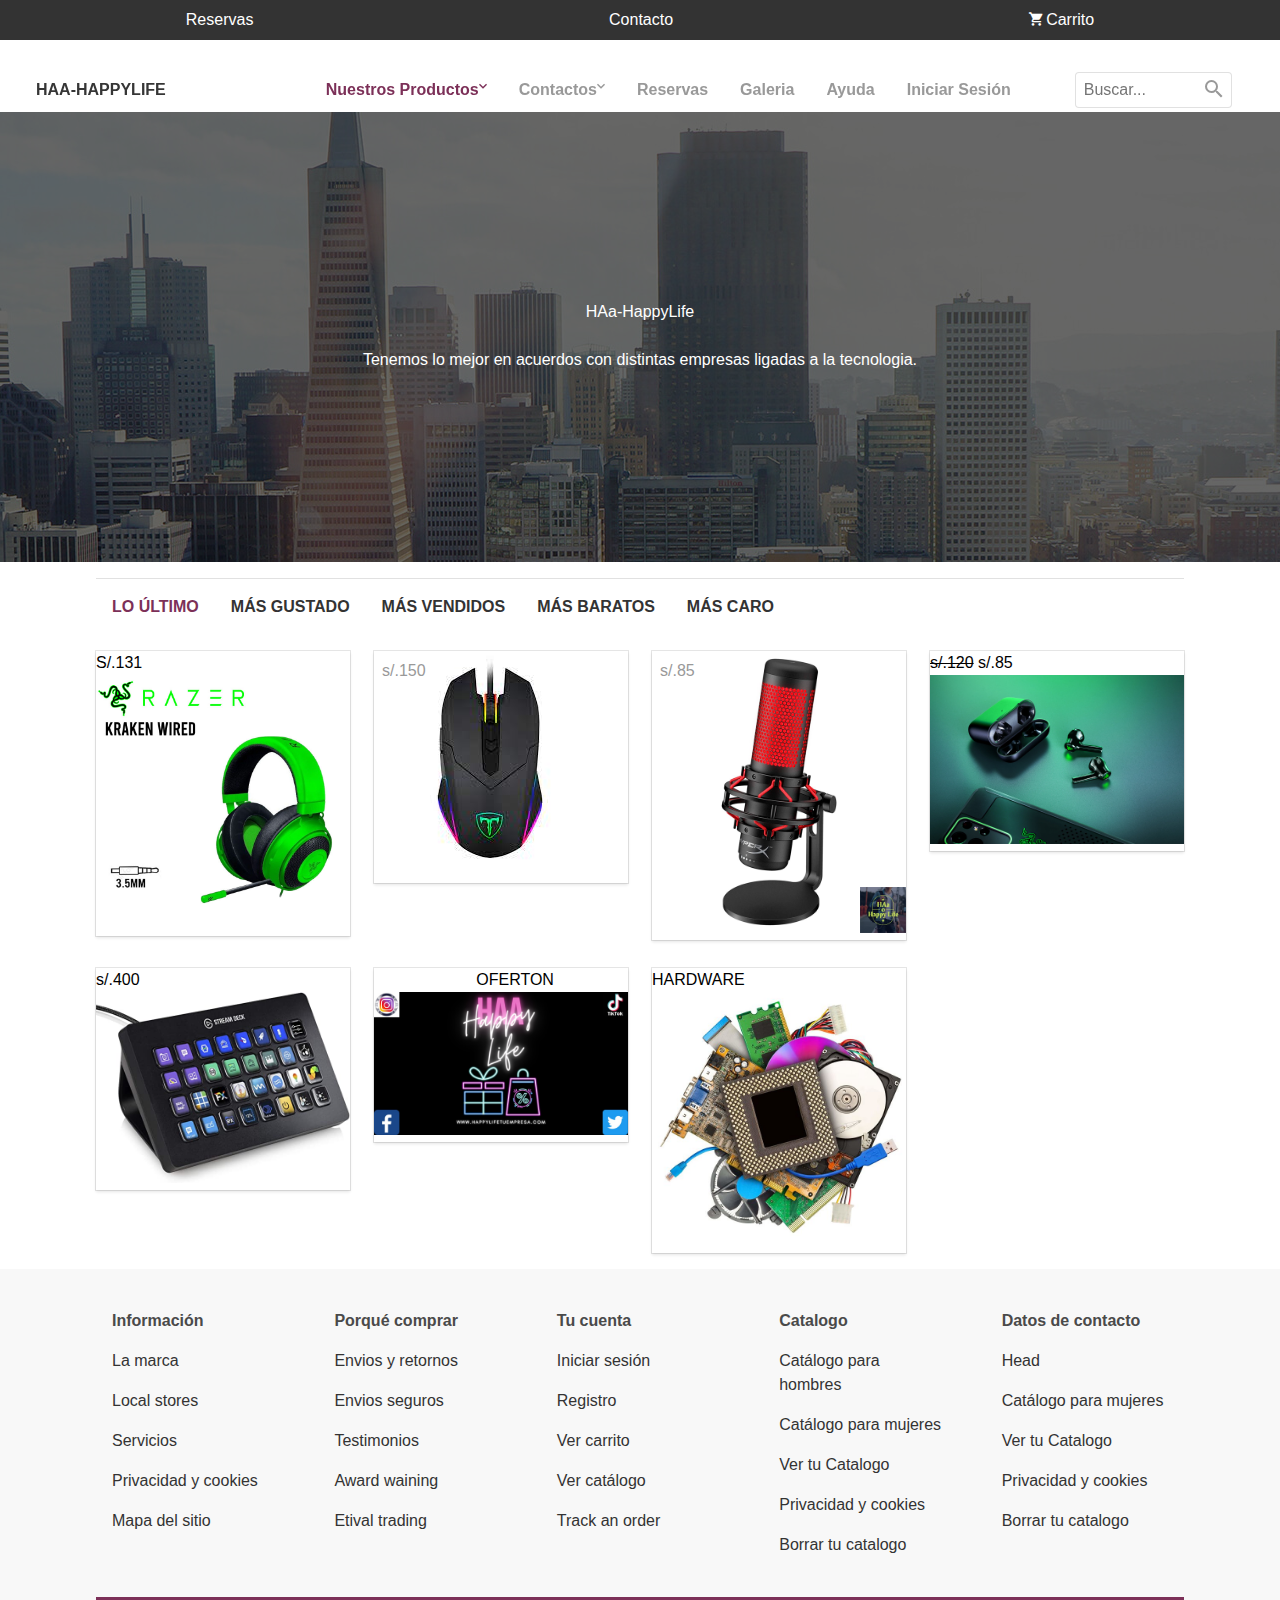
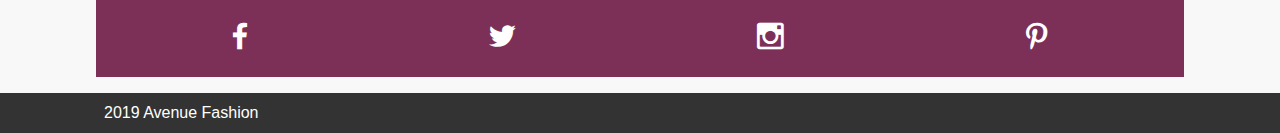
<file: lookbook.html>
<!DOCTYPE html>
<html lang="es">

<head>
    <meta charset="UTF-8">
    <meta name="viewport" content="width=device-width, initial-scale=1.0">
    <meta http-equiv="X-UA-Compatible" content="ie=edge">
    <link rel="stylesheet" href="css/bulma.min.css">
    <link rel="stylesheet" href="css/material-design-iconic-font.css">
    <link rel="stylesheet" href="css/styles.css">
    <title>HAa-HappyLife</title>
</head>

<body>
    <!-- Barra de navegación -->
    <header>
        <nav class="navbar-top">
            <ul class="navbar-top-ul">
                <li class="navbar-top-item">
                    <a href="login.html" class="navbar-top-links">Reservas</a>
                </li>
                <li class="navbar-top-item">
                    <a href="login.html" class="navbar-top-links">Contacto</a>
                </li>
                <li class="navbar-top-item">
                    <a href="#" class="navbar-top-links">
                        <i class="zmdi zmdi-shopping-cart"></i> Carrito
                        <!-- <i class="zmdi zmdi-chevron-down"></i> -->
                    </a>
                </li>
            </ul>
        </nav>
        <nav class="navbar">
            <header class="nabvar-mobile is-size-5-mobile">
                <a class="navbar-mobile-link has-text-white" href="#" id="btn-mobile"><i class="zmdi zmdi-menu"></i></a>
                <a class="navbar-mobile-link has-text-white" href="index.html">HAa-HappyLife</a>
                <a class="navbar-mobile-link has-text-white" href="#"><i class="zmdi zmdi-shopping-cart"></i> Vacio</a>
            </header>
            <nav class="nav-menu" id="mySidenav">
                <form class="form-group " action="#">
                    <div class="form-group-container">
                        <span class="form-group-icon"><i class="zmdi zmdi-search"></i></span>
                        <input type="text" class="form-group-input" placeholder="Buscar...">
                    </div>
                </form>

                <a class="is-hidden-mobile brand is-uppercase has-text-weight-bold has-text-dark" href="index.html">HAa-HappyLife</a>
                <ul class="nav-menu-ul">
                    <li class="nav-menu-item" id="men">
                        <a class="nav-menu-link link-submenu active" href="#">Nuestros Productos <i
                                class="zmdi zmdi-chevron-down"></i></a>
                        <div class="container-sub-menu">
                            <ul class="sub-menu-ul">
                                <li class="nav-menu-item ">
                                    <a class="nav-menu-link" href="#">
                                        <strong>Componentes</strong>
                                        <i class="zmdi zmdi-chevron-down "></i>
                                    </a>
                                    <ul class="sub-menu-ul">
                                        <li class="nav-menu-item"><a class="nav-menu-link" href="#">Auriculares Gamer</a></li>
                                        <li class="nav-menu-item"><a class="nav-menu-link" href="#">Mouse Gamer</a>
                                        </li>
                                        <li class="nav-menu-item"><a class="nav-menu-link" href="#">Microfonos Gamer</a></li>
                                        <li class="nav-menu-item"><a class="nav-menu-link" href="#">Stream Deck</a></li>
                                    </ul>
                                </li>
                            </ul>
                            <ul class="sub-menu-ul">
                                <li class="nav-menu-item"><a class="nav-menu-link" href="#">
                                        <strong>Tecnologia</strong>
                                        <i class="zmdi zmdi-chevron-down "></i>
                                    </a>
                                    <ul class="sub-menu-ul">
                                        <li class="nav-menu-item"><a class="nav-menu-link" href="#">GPU</a></li>
                                        <li class="nav-menu-item"><a class="nav-menu-link" href="#">Targeta Grafica</a></li>
                                        <li class="nav-menu-item"><a class="nav-menu-link" href="#">Placa base (motherboar)</a></li>
                                        <li class="nav-menu-item"><a class="nav-menu-link" href="#">Memoria RAW</a></li>
                                    </ul>
                                </li>
                            </ul>
                            <div class="ads is-hidden-touch">
                                <h1 class="ads-h1">Para Sponsors</h1>
                                <h2 class="ads-h2">Desde el 50% de descuento</h2>
                            </div>
                        </div>
                    </li>
                    <li class="nav-menu-item" id="women">
                        <a href="#" class="nav-menu-link link-submenu">Contactos <i class="zmdi zmdi-chevron-down"></i> </a>
                        <div class="container-sub-menu"> 

                            <ul class="sub-menu-ul">
                                <li class="nav-menu-item ">
                                    <a class="nav-menu-link" href="#">
                                        <strong>Productos</strong>
                                        <i class="zmdi zmdi-chevron-down "></i>
                                    </a>
                                    <ul class="sub-menu-ul">
                                        <li class="nav-menu-item"><a class="nav-menu-link" href="#">Distribuidores</a></li>
                                        <li class="nav-menu-item"><a class="nav-menu-link" href="#">Agentes comerciales</a>
                                        </li>
                                        <li class="nav-menu-item"><a class="nav-menu-link" href="#">Casa virtual</a></li>
                                        <li class="nav-menu-item"><a class="nav-menu-link" href="#">Contratos empresariales</a></li>
                                    </ul>
                                </li>
                            </ul>
                            <ul class="sub-menu-ul">
                                <li class="nav-menu-item"><a class="nav-menu-link" href="#">
                                        <strong>Sponsors</strong>
                                        <i class="zmdi zmdi-chevron-down "></i>
                                    </a>
                                    <ul class="sub-menu-ul">
                                        <li class="nav-menu-item"><a class="nav-menu-link" href="#">Basico</a></li>
                                        <li class="nav-menu-item"><a class="nav-menu-link" href="#">Trainer</a></li>
                                        <li class="nav-menu-item"><a class="nav-menu-link" href="#">VIP</a></li>
                                        <li class="nav-menu-item"><a class="nav-menu-link" href="#">DIAMOND</a></li>
                                    </ul>
                                </li>
                            </ul>
                            <div class="ads is-hidden-touch">
                                <h1 class="ads-h1">Para Sponsors</h1>
                                <h2 class="ads-h2">Desde el 50% de descuento</h2>
                            </div>
                        </div> 
                    </li>
                    <li class="nav-menu-item"><a href="brand.html" class="nav-menu-link">Reservas</a></li>
                    <li class="nav-menu-item"><a href="lookbook.html" class="nav-menu-link">Galeria</a></li>
                    <li class="nav-menu-item"><a href="login.html" class="nav-menu-link">Ayuda</a></li>
                    <li class="nav-menu-item"><a href="login.html" class="nav-menu-link">Iniciar Sesión</a></li>
                </ul>
            </nav>
        </nav>
    </header>
    <!-- Banner -->
    <div class="banner banner-second">
        <div class="banner-container ">
            <h1>HAa-HappyLife</h1>
            <h2>Tenemos lo mejor en acuerdos con distintas empresas ligadas a la tecnologia.</h2>
        </div>
    </div>

    <div class="container">
        <nav class="nav">
            <a class="nav-item --active" href="#">Lo último</a>
            <a class="nav-item" href="#">Más Gustado</a>
            <a class="nav-item" href="#">Más vendidos</a>
            <a class="nav-item" href="#">Más baratos</a>
            <a class="nav-item" href="#">Más caro</a>
        </nav>
    </div>
    <div class="container">
        <div class="columns is-mobile is-multiline">
            <div class="column is-half-mobile is-one-quarter-desktop">
                <div class="card ">
                    <span class="pricestrike"> <sup></sup> S/.131</span>
                    <img src="img/item-1.png" alt="">
                    <div class="card-simple-options">
                        <a href="" class="btn btn--mini-rounded">
                            <i class="zmdi zmdi-favorite"></i>
                        </a>
                        <a href="" class="btn btn--mini-rounded">
                            <i class="zmdi zmdi-info"></i>
                        </a>

                    </div>
                </div>
            </div>
            <div class="column is-half-mobile is-one-quarter-desktop">
                <div class="card ">
                    <span class="price"> <sup></sup> s/.150</span>
                    <img src="img/item-2.png" alt="">
                    <div class="card-simple-options">
                        <a href="" class="btn btn--mini-rounded">
                            <i class="zmdi zmdi-favorite"></i>
                        </a>
                        <a href="" class="btn btn--mini-rounded">
                            <i class="zmdi zmdi-info"></i>
                        </a>

                    </div>
                </div>
            </div>
            <div class="column is-half-mobile is-one-quarter-desktop">
                <div class="card ">
                    <span class="price"> <sup></sup> s/.85</span>
                    <img src="img/item-3.png" alt="">
                    <div class="card-simple-options">
                        <a href="" class="btn btn--mini-rounded">
                            <i class="zmdi zmdi-favorite"></i>
                        </a>
                        <a href="" class="btn btn--mini-rounded">
                            <i class="zmdi zmdi-info"></i>
                        </a>

                    </div>
                </div>
            </div>
            <div class="column is-half-mobile is-one-quarter-desktop">
                <div class="card ">
                    <span class="pricestrike"> <strike>s/.120</strike> s/.85</span>
                    <img src="img/item-4.png" alt="">
                    <div class="card-simple-options">
                        <a href="" class="btn btn--mini-rounded">
                            <i class="zmdi zmdi-favorite"></i>
                        </a>
                        <a href="" class="btn btn--mini-rounded">
                            <i class="zmdi zmdi-info"></i>
                        </a>

                    </div>
                </div>
            </div>
        </div>
    </div>
    <div class="container">
        <div class="columns is-mobile is-multiline">
            <div class="column is-half-mobile is-one-quarter-desktop">
                <div class="card ">
                    <span class="pricestrike"> <sup></sup> s/.400</span>
                    <img src="img/item-5.png" alt="">
                    <div class="card-simple-options">
                        <a href="" class="btn btn--mini-rounded">
                            <i class="zmdi zmdi-favorite"></i>
                        </a>
                        <a href="" class="btn btn--mini-rounded">
                            <i class="zmdi zmdi-info"></i>
                        </a>

                    </div>
                </div>
            </div>
            <div class="column is-half-mobile is-one-quarter-desktop">
                <div class="card ">
                    <span class="pricestrike">&nbsp;&nbsp;&nbsp;&nbsp;&nbsp;&nbsp;&nbsp;&nbsp;&nbsp;&nbsp;&nbsp;&nbsp;&nbsp;
&nbsp;&nbsp;&nbsp;&nbsp;&nbsp;&nbsp;&nbsp;&nbsp;					OFERTON</span>
                    <img src="img/item-6.png" alt="">
                    <div class="card-simple-options">
                        <a href="" class="btn btn--mini-rounded">
                            <i class="zmdi zmdi-favorite"></i>
                        </a>
                        <a href="" class="btn btn--mini-rounded">
                            <i class="zmdi zmdi-info"></i>
                        </a>

                    </div>
                </div>
            </div>
            <div class="column is-half-mobile is-one-quarter-desktop">
                <div class="card ">
                    <span class="pricestrike"> <sup></sup> HARDWARE</span>
                    <img src="img/item-7.png" alt="">
                    <div class="card-simple-options">
                        <a href="" class="btn btn--mini-rounded">
                            <i class="zmdi zmdi-favorite"></i>
                        </a>
                        <a href="" class="btn btn--mini-rounded">
                            <i class="zmdi zmdi-info"></i>
                        </a>

                    </div>
                </div>
            </div>
            
                </div>
            </div>
        </div>
    </div>
    <footer class="footer">
        <div class="container">
            <div class="columns is-multiline">
                <div class="column">
                    <ul class="footer-ul">
                        <li class="footer-item">
                            <h3 class="has-text-weight-bold">Información</h3>
                        </li>
                        <li class="footer-item"><a class="footer-link" href="#">La marca</a></li>
                        <li class="footer-item"><a class="footer-link" href="#">Local stores</a></li>
                        <li class="footer-item"><a class="footer-link" href="#">Servicios </a></li>
                        <li class="footer-item"><a class="footer-link" href="#">Privacidad y cookies</a></li>
                        <li class="footer-item"><a class="footer-link" href="#">Mapa del sitio</a></li>
                    </ul>
                </div>

                <div class="column">
                    <ul class="footer-ul">
                        <li class="footer-item">
                            <h3 class="has-text-weight-bold">Porqué comprar</h3>
                        </li>
                        <li class="footer-item"><a class="footer-link" href="#">Envios y retornos</a></li>
                        <li class="footer-item"><a class="footer-link" href="#">Envios seguros</a></li>
                        <li class="footer-item"><a class="footer-link" href="#">Testimonios </a></li>
                        <li class="footer-item"><a class="footer-link" href="#">Award waining</a></li>
                        <li class="footer-item"><a class="footer-link" href="#">Etival trading</a></li>
                    </ul>
                </div>
                <div class="column">
                    <ul class="footer-ul">
                        <li class="footer-item">
                            <h3 class="has-text-weight-bold">Tu cuenta</h3>
                        </li>
                        <li class="footer-item"><a class="footer-link" href="#">Iniciar sesión</a></li>
                        <li class="footer-item"><a class="footer-link" href="#">Registro</a></li>
                        <li class="footer-item"><a class="footer-link" href="#">Ver carrito </a></li>
                        <li class="footer-item"><a class="footer-link" href="#">Ver catálogo</a></li>
                        <li class="footer-item"><a class="footer-link" href="#">Track an order</a></li>
                    </ul>
                </div>
                <div class="column">
                    <ul class="footer-ul">
                        <li class="footer-item">
                            <h3 class="has-text-weight-bold">Catalogo</h3>
                        </li>
                        <li class="footer-item"><a class="footer-link" href="#">Catálogo para hombres</a></li>
                        <li class="footer-item"><a class="footer-link" href="#">Catálogo para mujeres</a></li>
                        <li class="footer-item"><a class="footer-link" href="#">Ver tu Catalogo </a></li>
                        <li class="footer-item"><a class="footer-link" href="#">Privacidad y cookies</a></li>
                        <li class="footer-item"><a class="footer-link" href="#">Borrar tu catalogo</a></li>
                    </ul>
                </div>
                <div class="column">

                    <ul class="footer-ul">
                        <li class="footer-item">
                            <h3 class="has-text-weight-bold">Datos de contacto</h3>
                        </li>
                        <li class="footer-item"><a class="footer-link" href="#">Head</a></li>
                        <li class="footer-item"><a class="footer-link" href="#">Catálogo para mujeres</a></li>
                        <li class="footer-item"><a class="footer-link" href="#">Ver tu Catalogo </a></li>
                        <li class="footer-item"><a class="footer-link" href="#">Privacidad y cookies</a></li>
                        <li class="footer-item"><a class="footer-link" href="#">Borrar tu catalogo</a></li>
                    </ul>
                </div>
                <div class="column is-full">
                    <div class="footer-socials">
                        <a class="footer-solcials-link" href="#"><i class="zmdi zmdi-facebook"></i></a>
                        <a class="footer-solcials-link" href="#"><i class="zmdi zmdi-twitter"></i></a>
                        <a class="footer-solcials-link" href="#"><i class="zmdi zmdi-instagram"></i></a>
                        <a class="footer-solcials-link" href="#"><i class="zmdi zmdi-pinterest"></i></a>
                    </div>
                </div>
            </div>
        </div>
        
        <div class="footer-bar-top">
            <div class="container">
                <a class="footer-bar-top-links" href="#">2019 Avenue Fashion</a>
            </div>
        </div>
    </footer>
    <script src="js/main.js"></script>


</body>

</html>
</file>
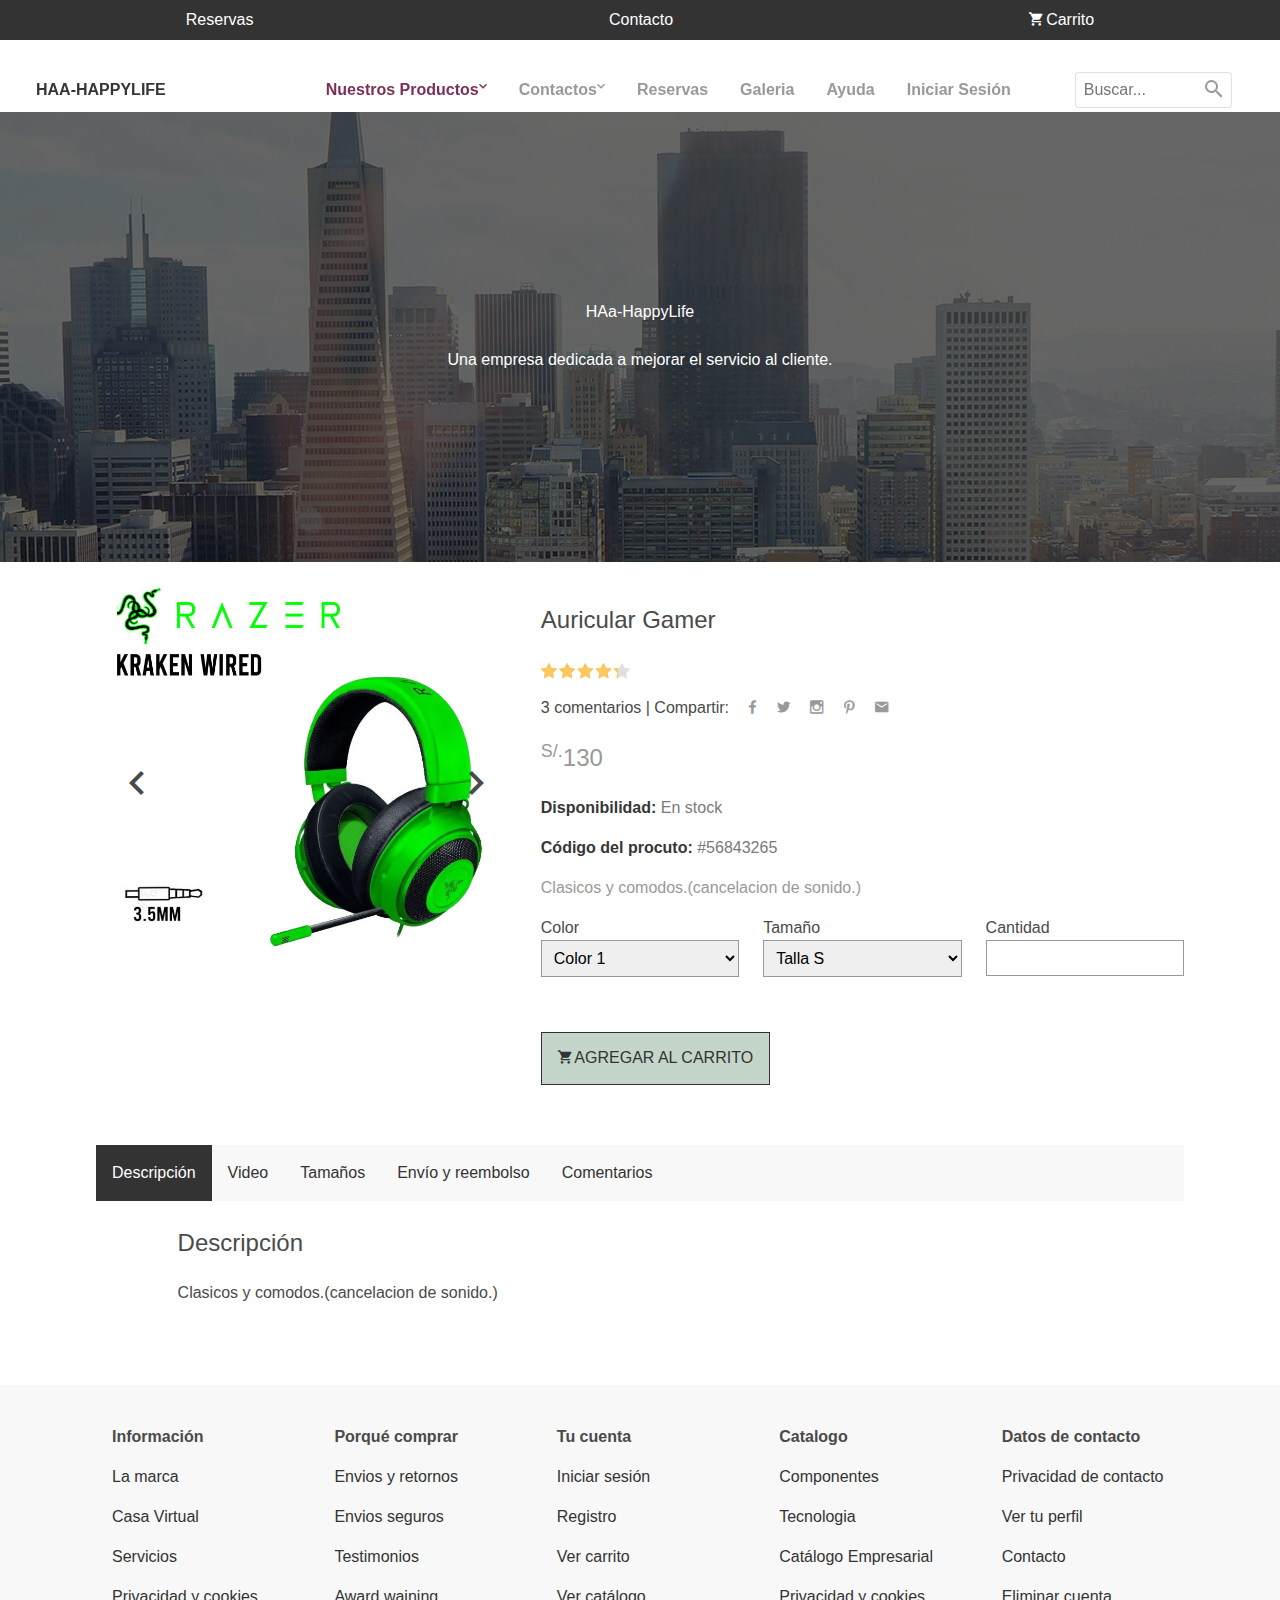
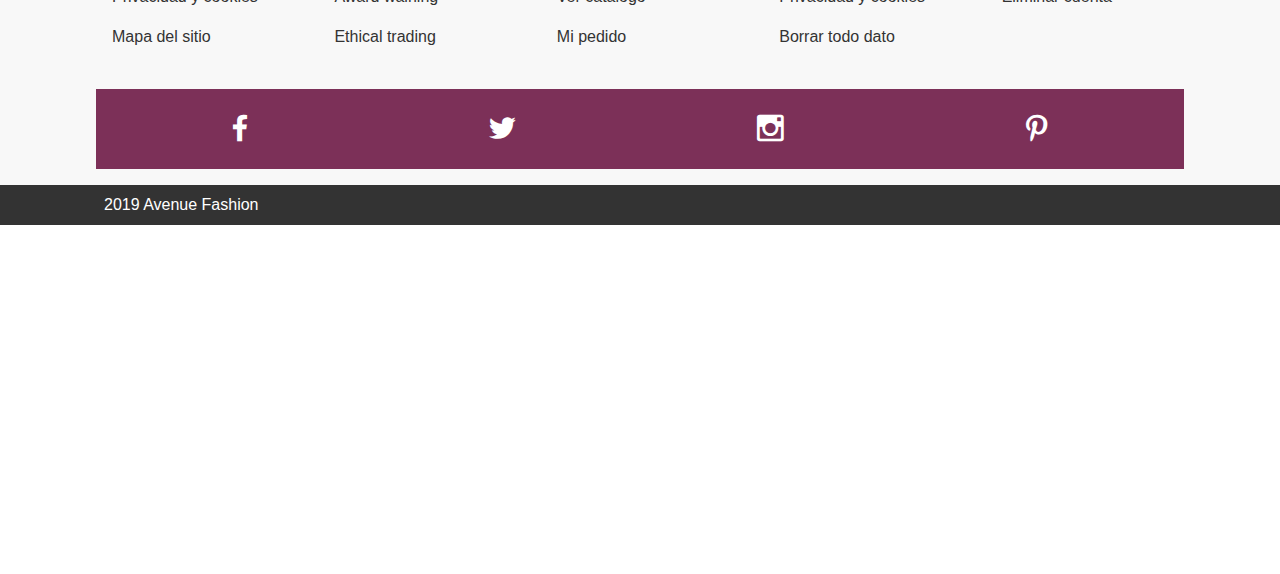
<file: producto.html>
<!DOCTYPE html>
<html lang="es">

<head>
    <meta charset="UTF-8">
    <meta name="viewport" content="width=device-width, initial-scale=1.0">
    <meta http-equiv="X-UA-Compatible" content="ie=edge">
    <link rel="stylesheet" href="css/bulma.min.css">
    <link rel="stylesheet" href="css/material-design-iconic-font.css">
    <link rel="stylesheet" href="css/styles.css">
    <title>HAa-HappyLife</title>
</head>

<body>
    <!-- Barra de navegación -->
    <header>
        <nav class="navbar-top">
            <ul class="navbar-top-ul">
                <li class="navbar-top-item">
                    <a href="login.html" class="navbar-top-links">Reservas</a>
                </li>
                <li class="navbar-top-item">
                    <a href="login.html" class="navbar-top-links">Contacto</a>
                </li>
                <li class="navbar-top-item">
                    <a href="#" class="navbar-top-links">
                        <i class="zmdi zmdi-shopping-cart"></i> Carrito
                        <!-- <i class="zmdi zmdi-chevron-down"></i> -->
                    </a>
                </li>
            </ul>
        </nav>
        <nav class="navbar">
            <header class="nabvar-mobile is-size-5-mobile">
                <a class="navbar-mobile-link has-text-white" href="#" id="btn-mobile"><i class="zmdi zmdi-menu"></i></a>
                <a class="navbar-mobile-link has-text-white" href="index.html">HAa-HappyLife</a>
                <a class="navbar-mobile-link has-text-white" href="#"><i class="zmdi zmdi-shopping-cart"></i> Vacio</a>
            </header>
            <nav class="nav-menu" id="mySidenav">
                <form class="form-group " action="#">
                    <div class="form-group-container">
                        <span class="form-group-icon"><i class="zmdi zmdi-search"></i></span>
                        <input type="text" class="form-group-input" placeholder="Buscar...">
                    </div>
                </form>

                <a class="is-hidden-mobile brand is-uppercase has-text-weight-bold has-text-dark" href="index.html">HAa-HappyLife</a>
                <ul class="nav-menu-ul">
                    <li class="nav-menu-item" id="men">
                        <a class="nav-menu-link link-submenu active" href="#">Nuestros Productos <i
                                class="zmdi zmdi-chevron-down"></i></a>
                        <div class="container-sub-menu">
                            <ul class="sub-menu-ul">
                                <li class="nav-menu-item ">
                                    <a class="nav-menu-link" href="#">
                                        <strong>Componentes</strong>
                                        <i class="zmdi zmdi-chevron-down "></i>
                                    </a>
                                    <ul class="sub-menu-ul">
                                        <li class="nav-menu-item"><a class="nav-menu-link" href="#">Auriculares Gamer</a></li>
                                        <li class="nav-menu-item"><a class="nav-menu-link" href="#">Mouse Gamer</a>
                                        </li>
                                        <li class="nav-menu-item"><a class="nav-menu-link" href="#">Microfonos Gamer</a></li>
                                        <li class="nav-menu-item"><a class="nav-menu-link" href="#">Stream Deck</a></li>
                                    </ul>
                                </li>
                            </ul>
                            <ul class="sub-menu-ul">
                                <li class="nav-menu-item"><a class="nav-menu-link" href="#">
                                        <strong>Tecnologia</strong>
                                        <i class="zmdi zmdi-chevron-down "></i>
                                    </a>
                                    <ul class="sub-menu-ul">
                                        <li class="nav-menu-item"><a class="nav-menu-link" href="#">GPU</a></li>
                                        <li class="nav-menu-item"><a class="nav-menu-link" href="#">Targeta Grafica</a></li>
                                        <li class="nav-menu-item"><a class="nav-menu-link" href="#">Placa base (motherboar)</a></li>
                                        <li class="nav-menu-item"><a class="nav-menu-link" href="#">Memoria RAW</a></li>
                                    </ul>
                                </li>
                            </ul>
                            <div class="ads is-hidden-touch">
                                <h1 class="ads-h1">Para Sponsors</h1>
                                <h2 class="ads-h2">Desde el 50% de descuento</h2>
                            </div>
                        </div>
                    </li>
                    <li class="nav-menu-item" id="women">
                        <a href="#" class="nav-menu-link link-submenu">Contactos <i class="zmdi zmdi-chevron-down"></i> </a>
                        <div class="container-sub-menu"> 

                            <ul class="sub-menu-ul">
                                <li class="nav-menu-item ">
                                    <a class="nav-menu-link" href="#">
                                        <strong>Productos</strong>
                                        <i class="zmdi zmdi-chevron-down "></i>
                                    </a>
                                    <ul class="sub-menu-ul">
                                        <li class="nav-menu-item"><a class="nav-menu-link" href="#">Distribuidores</a></li>
                                        <li class="nav-menu-item"><a class="nav-menu-link" href="#">Agentes comerciales</a>
                                        </li>
                                        <li class="nav-menu-item"><a class="nav-menu-link" href="#">Casa virtual</a></li>
                                        <li class="nav-menu-item"><a class="nav-menu-link" href="#">Contratos empresariales</a></li>
                                    </ul>
                                </li>
                            </ul>
                            <ul class="sub-menu-ul">
                                <li class="nav-menu-item"><a class="nav-menu-link" href="#">
                                        <strong>Sponsors</strong>
                                        <i class="zmdi zmdi-chevron-down "></i>
                                    </a>
                                    <ul class="sub-menu-ul">
                                        <li class="nav-menu-item"><a class="nav-menu-link" href="#">Basico</a></li>
                                        <li class="nav-menu-item"><a class="nav-menu-link" href="#">Trainer</a></li>
                                        <li class="nav-menu-item"><a class="nav-menu-link" href="#">VIP</a></li>
                                        <li class="nav-menu-item"><a class="nav-menu-link" href="#">DIAMOND</a></li>
                                    </ul>
                                </li>
                            </ul>
                            <div class="ads is-hidden-touch">
                                <h1 class="ads-h1">Para Sponsors</h1>
                                <h2 class="ads-h2">Desde el 50% de descuento</h2>
                            </div>
                        </div> 
                    </li>
                    <li class="nav-menu-item"><a href="brand.html" class="nav-menu-link">Reservas</a></li>
                    <li class="nav-menu-item"><a href="lookbook.html" class="nav-menu-link">Galeria</a></li>
                    <li class="nav-menu-item"><a href="login.html" class="nav-menu-link">Ayuda</a></li>
                    <li class="nav-menu-item"><a href="login.html" class="nav-menu-link">Iniciar Sesión</a></li>
                </ul>
            </nav>
        </nav>
    </header>
    <!-- Banner -->
    <div class="banner banner-second">
        <div class="banner-container ">
            <h1>HAa-HappyLife</h1>
            <h2>Una empresa dedicada a mejorar el servicio al cliente.</h2>
        </div>
    </div>


    <div class="container">
        <div class="columns">
            <div class="column is-two-fifths-desktop">
                <div class="slider" id="slider">
                    <div class="slider-img-container">
                        <img src="img/item-1.png" alt="camiseta" class="active slider-item">
                    </div>
                    <div class="slider-img-container">
                        <img src="img/item-2.png" alt="camiseta" class="slider-item">
                    </div>
                    <div class="slider-img-container">
                        <img src="img/item-5.png" alt="camiseta" class="slider-item">
                    </div>
                    <div class="slider-button-left slider-buttons" onclick="previus()">
                        <i class="zmdi zmdi-chevron-left zmdi-hc-3x"></i>
                    </div>
                    <div class="slider-button-right slider-buttons" onclick="next()">
                        <i class="zmdi zmdi-chevron-right zmdi-hc-3x"></i>
                    </div>
                </div>
            </div>
            <div class="column">
                <h3 class="is-size-4">Auricular Gamer</h3>
                <div class="course-rating-container">
                    <div class="rating-stars" style="--rating: 86%">
                    </div>
                </div>
                <p class=""> 3 comentarios | Compartir: <a class="icon-socials" href="#"><i
                            class="zmdi zmdi-facebook"></i></a>
                    <a class="icon-socials" href="#"><i class="zmdi zmdi-twitter"></i></a>
                    <a class="icon-socials" href="#"><i class="zmdi zmdi-instagram"></i></a>
                    <a class="icon-socials" href="#"><i class="zmdi zmdi-pinterest"></i></a>
                    <a class="icon-socials" href="#"><i class="zmdi zmdi-email"></i></a>
                </p>
                <h2 class="price is-size-4"><sup>S/.</sup>130</h2>
                <p class="has-text-grey"> <strong>Disponibilidad:</strong> En stock</p>
                <p class="has-text-grey"><strong>Código del procuto: </strong>#56843265</p>
                <p class="text-default">Clasicos y comodos.(cancelacion de sonido.)</p>
                <form action="#" class="form-control">
                    <div class="columns is-multiline">
                        <div class="column is-one-third">
                            <label for="color">Color</label>
                            <select class="form-control-field" id="color">
                                <option value="#">Color 1</option>
                                <option value="#">Color 2</option>
                                <option value="#">Color 3</option>
                            </select>

                        </div>
                        <div class="column is-one-third">

                            <label for="size">Tamaño</label>
                            <select class="form-control-field" id="size">
                                <option value="#">Talla S</option>
                                <option value="#">Talla M</option>
                                <option value="#">Talla L</option>
                            </select>
                        </div>
                        <div class="column is-one-third">
                            <label for="quality">Cantidad</label>
                            <input class="form-control-field" type="number">
                        </div>
                        <div class="column is-full is-marginless">
                            <button class="btn btn-default btn-outline"><i class="zmdi zmdi-shopping-cart"></i>
                                Agregar al carrito</button>
                        </div>
                    </div>

                </form>
            </div>

        </div>
    </div>
    <div class="container">

        <div class="columns is-tablet">
            <div class="column">
                <div class="tabs-container">
                    <ul class="tabs" id="tabs">
                        <li class="tabs-item active-tab">Descripción</li>
                        <li class="tabs-item">Video</li>
                        <li class="tabs-item">Tamaños</li>
                        <li class="tabs-item">Envío y reembolso</li>
                        <li class="tabs-item">Comentarios</li>
                    </ul>
                    <div class="tabs-panels">
                        <div class="tab-panel active-panel">
                            <div class="container">
                                <div class="columns">
                                    <div class="column">
                                        <h2 class="is-size-4">Descripción</h2>
                                        <p>Clasicos y comodos.(cancelacion de sonido.)</p>
                                       
                                    </div>
                                </div>

                            </div>
                        </div>
                        <div class="tab-panel">
                            <div class="container">
                                <div class="columns">
                                    <div class="column is-half">

                                        <div class="video-container">
                                            <iframe src="https://www.youtube.com/watch?v=UAn7ooE_h8Y" frameborder="0"
                                                allow="accelerometer; autoplay; encrypted-media; gyroscope; picture-in-picture"
                                                allowfullscreen></iframe>
                                        </div>
                                    </div>
                                    <div class="colulmn is-half">

                                        <h2 class="is-size-4">Video</h2>
                                        <p>Clasicos y comodos.(cancelacion de sonido.).</p>
                                    </div>
                                </div>
                            </div>
                        </div>
                        <div class="tab-panel">
                            <h2 class="is-size-4">Tamaños</h2>
                            <p>Tenemos todos los tamaños y modelos.</p>
                        </div>
                        <div class="tab-panel">
                            <h2 class="is-size-4">Envios y reembolsos</h2>
                            <p>Tenemo un amplio personal para casos de reembolsos, envios y resevas.</p>
                        </div>
                        <div class="tab-panel">
                            <h2 class="is-size-4">Comentarios</h2>
                            <div class="container">
                                <div class="columns is-multiline">
                                    <div class="column is-full">
                                        <div class="comment-container">
                                            <img class="avatar" src="img/user-men.jpg" alt="">
                                            <div class="comment">
                                                <div class="course-rating-container">
                                                    <div class="rating-stars" style="--rating: 100%">
                                                    </div>
                                                    <h3 class="is-size-5">Damian</h3>
                                                </div>
                                                <p>Llego todo bien, me gustaria reservar mas productos aunque sus promociones se acaban rapido
												!</p>
                                                <span class="text">10 de junio del 2021</span>
                                            </div>
                                        </div>
                                    </div>
                                    <div class="column is-full">
                                        <div class="comment-container">
                                            <img class="avatar" src="img/user-men.jpg" alt="">
                                            <div class="comment">
                                                <div class="course-rating-container">
                                                    <div class="rating-stars" style="--rating: 100%">
                                                    </div>
                                                    <h3 class="is-size-5">Karonlay</h3>
                                                </div>
                                                <p>Me gusta sus promociones y su rapidez en respuesta,
												recomendaria otros metodos de pago</p>
                                                <span class="text">7 de marzo 2022</span>
                                            </div>
                                        </div>
                                    </div>
                                </div>
                            </div>
                        </div>
                    </div>
                </div>
            </div>
        </div>
    </div>


    <!-- footer -->
    <footer class="footer">
        <div class="container">
            <div class="columns is-multiline">
                <div class="column">
                    <ul class="footer-ul">
                        <li class="footer-item">
                            <h3 class="has-text-weight-bold">Información</h3>
                        </li>
                        <li class="footer-item"><a class="footer-link" href="#">La marca</a></li>
                        <li class="footer-item"><a class="footer-link" href="#">Casa Virtual</a></li>
                        <li class="footer-item"><a class="footer-link" href="#">Servicios </a></li>
                        <li class="footer-item"><a class="footer-link" href="#">Privacidad y cookies</a></li>
                        <li class="footer-item"><a class="footer-link" href="#">Mapa del sitio</a></li>
                    </ul>
                </div>

                <div class="column">
                    <ul class="footer-ul">
                        <li class="footer-item">
                            <h3 class="has-text-weight-bold">Porqué comprar</h3>
                        </li>
                        <li class="footer-item"><a class="footer-link" href="#">Envios y retornos</a></li>
                        <li class="footer-item"><a class="footer-link" href="#">Envios seguros</a></li>
                        <li class="footer-item"><a class="footer-link" href="#">Testimonios </a></li>
                        <li class="footer-item"><a class="footer-link" href="#">Award waining</a></li>
                        <li class="footer-item"><a class="footer-link" href="#">Ethical trading</a></li>
                    </ul>
                </div>
                <div class="column">
                    <ul class="footer-ul">
                        <li class="footer-item">
                            <h3 class="has-text-weight-bold">Tu cuenta</h3>
                        </li>
                        <li class="footer-item"><a class="footer-link" href="#">Iniciar sesión</a></li>
                        <li class="footer-item"><a class="footer-link" href="#">Registro</a></li>
                        <li class="footer-item"><a class="footer-link" href="#">Ver carrito </a></li>
                        <li class="footer-item"><a class="footer-link" href="#">Ver catálogo</a></li>
                        <li class="footer-item"><a class="footer-link" href="#">Mi pedido</a></li>
                    </ul>
                </div>
                <div class="column">
                    <ul class="footer-ul">
                        <li class="footer-item">
                            <h3 class="has-text-weight-bold">Catalogo</h3>
                        </li>
                        <li class="footer-item"><a class="footer-link" href="#">Componentes</a></li>
                        <li class="footer-item"><a class="footer-link" href="#">Tecnologia</a></li>
                        <li class="footer-item"><a class="footer-link" href="#">Catálogo Empresarial </a></li>
                        <li class="footer-item"><a class="footer-link" href="#">Privacidad y cookies</a></li>
                        <li class="footer-item"><a class="footer-link" href="#">Borrar todo dato</a></li>
                    </ul>
                </div>
                <div class="column">

                    <ul class="footer-ul">
                        <li class="footer-item">
                            <h3 class="has-text-weight-bold">Datos de contacto</h3>
                        </li>
						<li class="footer-item"><a class="footer-link" href="#">Privacidad de contacto</a></li>
                        <li class="footer-item"><a class="footer-link" href="#">Ver tu perfil </a></li>
                        <li class="footer-item"><a class="footer-link" href="#">Contacto</a></li>
                        <li class="footer-item"><a class="footer-link" href="#">Eliminar cuenta</a></li>
                    </ul>
                </div>
                <div class="column is-full">
                    <div class="footer-socials">
                        <a class="footer-solcials-link" href="#"><i class="zmdi zmdi-facebook"></i></a>
                        <a class="footer-solcials-link" href="#"><i class="zmdi zmdi-twitter"></i></a>
                        <a class="footer-solcials-link" href="#"><i class="zmdi zmdi-instagram"></i></a>
                        <a class="footer-solcials-link" href="#"><i class="zmdi zmdi-pinterest"></i></a>
                    </div>
                </div>
            </div>
        </div>

        <div class="footer-bar-top">
            <div class="container">
                <a class="footer-bar-top-links" href="#">2019 Avenue Fashion</a>
            </div>
        </div>
    </footer>
    <script src="js/main.js"></script>
</body>

</html>
</file>
<file: css/styles.css>
@charset "UTF-8";

/*! normalize.css v8.0.0 | MIT License | github.com/necolas/normalize.css */
/* Document
   ========================================================================== */
/**
 * 1. Correct the line height in all browsers.
 * 2. Prevent adjustments of font size after orientation changes in iOS.
 */
*,
::after,
::before {
    box-sizing: border-box;
}

html {
    line-height: 1.15;
    /* 1 */
    -webkit-text-size-adjust: 100%;
    /* 2 */
}

/* Sections
   ========================================================================== */
/**
 * Remove the margin in all browsers.
 */
body {
    margin: 0;
}

/**
 * Correct the font size and margin on `h1` elements within `section` and
 * `article` contexts in Chrome, Firefox, and Safari.
 */
h1 {
    font-size: 1em;
    margin: 0.67em 0;
}

/* Grouping content
   ========================================================================== */
/**
 * 1. Add the correct box sizing in Firefox.
 * 2. Show the overflow in Edge and IE.
 */
hr {
    box-sizing: content-box;
    /* 1 */
    height: 0;
    /* 1 */
    overflow: visible;
    /* 2 */
}

/**
 * 1. Correct the inheritance and scaling of font size in all browsers.
 * 2. Correct the odd `em` font sizing in all browsers.
 */
pre {
    font-family: monospace, monospace;
    /* 1 */
    font-size: 1em;
    /* 2 */
}

/* Text-level semantics
   ========================================================================== */
/**
 * Remove the gray background on active links in IE 10.
 */
a {
    background-color: transparent;
}

/**
 * 1. Remove the bottom border in Chrome 57-
 * 2. Add the correct text decoration in Chrome, Edge, IE, Opera, and Safari.
 */
abbr[title] {
    border-bottom: none;
    /* 1 */
    text-decoration: underline;
    /* 2 */
    text-decoration: underline dotted;
    /* 2 */
}

/**
 * Add the correct font weight in Chrome, Edge, and Safari.
 */
b,
strong {
    font-weight: bolder;
}

/**
 * 1. Correct the inheritance and scaling of font size in all browsers.
 * 2. Correct the odd `em` font sizing in all browsers.
 */
code,
kbd,
samp {
    font-family: monospace, monospace;
    /* 1 */
    font-size: 1em;
    /* 2 */
}

/**
 * Add the correct font size in all browsers.
 */
small {
    font-size: 80%;
}

/**
 * Prevent `sub` and `sup` elements from affecting the line height in
 * all browsers.
 */
sub,
sup {
    font-size: 75%;
    line-height: 0;
    position: relative;
    vertical-align: baseline;
}

sub {
    bottom: -0.25em;
}

sup {
    top: -0.5em;
}

/* Embedded content
   ========================================================================== */
/**
 * Remove the border on images inside links in IE 10.
 */
img {
    border-style: none;
}

/* Forms
   ========================================================================== */
/**
 * 1. Change the font styles in all browsers.
 * 2. Remove the margin in Firefox and Safari.
 */
button,
input,
optgroup,
select,
textarea {
    font-family: inherit;
    /* 1 */
    font-size: 100%;
    /* 1 */
    line-height: 1.15;
    /* 1 */
    margin: 0;
    /* 2 */
}

/**
 * Show the overflow in IE.
 * 1. Show the overflow in Edge.
 */
button,
input {
    /* 1 */
    overflow: visible;
}

/**
 * Remove the inheritance of text transform in Edge, Firefox, and IE.
 * 1. Remove the inheritance of text transform in Firefox.
 */
button,
select {
    /* 1 */
    text-transform: none;
}

/**c
 * Correct the inability to style clickable types in iOS and Safari.
 */
button,
[type="button"],
[type="reset"],
[type="submit"] {
    -webkit-appearance: button;
}

/**
 * Remove the inner border and padding in Firefox.
 */
button::-moz-focus-inner,
[type="button"]::-moz-focus-inner,
[type="reset"]::-moz-focus-inner,
[type="submit"]::-moz-focus-inner {
    border-style: none;
    padding: 0;
}

/**
 * Restore the focus styles unset by the previous rule.
 */
button:-moz-focusring,
[type="button"]:-moz-focusring,
[type="reset"]:-moz-focusring,
[type="submit"]:-moz-focusring {
    outline: 1px dotted ButtonText;
}

/**
 * Correct the padding in Firefox.
 */
fieldset {
    padding: 0.35em 0.75em 0.625em;
}

/**
 * 1. Correct the text wrapping in Edge and IE.
 * 2. Correct the color inheritance from `fieldset` elements in IE.
 * 3. Remove the padding so developers are not caught out when they zero out
 *    `fieldset` elements in all browsers.
 */
legend {
    box-sizing: border-box;
    /* 1 */
    color: inherit;
    /* 2 */
    display: table;
    /* 1 */
    max-width: 100%;
    /* 1 */
    padding: 0;
    /* 3 */
    white-space: normal;
    /* 1 */
}

/**
 * Add the correct vertical alignment in Chrome, Firefox, and Opera.
 */
progress {
    vertical-align: baseline;
}

/**
 * Remove the default vertical scrollbar in IE 10+.
 */
textarea {
    overflow: auto;
}

/**
 * 1. Add the correct box sizing in IE 10.
 * 2. Remove the padding in IE 10.
 */
[type="checkbox"],
[type="radio"] {
    box-sizing: border-box;
    /* 1 */
    padding: 0;
    /* 2 */
}

/**
 * Correct the cursor style of increment and decrement buttons in Chrome.
 */
[type="number"]::-webkit-inner-spin-button,
[type="number"]::-webkit-outer-spin-button {
    height: auto;
}

/**
 * 1. Correct the odd appearance in Chrome and Safari.
 * 2. Correct the outline style in Safari.
 */
[type="search"] {
    -webkit-appearance: textfield;
    /* 1 */
    outline-offset: -2px;
    /* 2 */
}

/**
 * Remove the inner padding in Chrome and Safari on macOS.
 */
[type="search"]::-webkit-search-decoration {
    -webkit-appearance: none;
}

/**
 * 1. Correct the inability to style clickable types in iOS and Safari.
 * 2. Change font properties to `inherit` in Safari.
 */
::-webkit-file-upload-button {
    -webkit-appearance: button;
    /* 1 */
    font: inherit;
    /* 2 */
}

/* Interactive
   ========================================================================== */
/*
 * Add the correct display in Edge, IE 10+, and Firefox.
 */
details {
    display: block;
}

/*
 * Add the correct display in all browsers.
 */
summary {
    display: list-item;
}

/* Misc
   ========================================================================== */
/**
 * Add the correct display in IE 10+.
 */
template {
    display: none;
}

/**
 * Add the correct display in IE 10.
 */
[hidden] {
    display: none;
}

*,
::after,
::before {
    box-sizing: border-box;
}

:root {
    /*Colores*/
    --dark: #333333;
    --dark-light: #999999;
    --primary:  #7c3058 	;
    --dark-lighten: #f8f8f8;
    --border-dark-light: solid 1px rgba(153, 153, 153, 0.29);
    /*Tamaños de tipografía*/
    /*  --titulo-h1: 32px;
    --body-font-size: 13px;


    @media (max-width: 375px){
        --titulo-h1: 20px;
    }*/
}

a {
    text-decoration: none;
}

ul {
    padding: 0;
}

li {
    list-style: none;
}

img {
    max-width: 100%;
    height: auto;
}

label {
    display: block;
}

iframe {
    height: 100%;
    position: absolute;
    width: 100%;
}

footer {
    padding-bottom: 0px !important;
}

.nabvar-mobile {
    background: var(--dark);
    display: flex;
    justify-content: space-between;
    padding: 10px;
    font-size: 1.5em;
    position: fixed;
    min-width: 100%;
    z-index: 200;
}

.nabvar-mobile-link {
    color: #ffffff !important;
    text-decoration: none;
}

.nav-menu {
    z-index: 50;
    width: 80%;
    padding-top: calc(40px + 1.5em);
    overflow: auto;
    position: fixed;
    top: 0;
    bottom: 0;
    z-index: 100;
    border: var(--border-dark-light);
    background: #ffffff;
    transition: 0.5s;
    transform: translateX(-100%);
}

.nav-menu-ul {
    margin: 1rem 0 1rem 0;
}

.nav-menu-item {
    border-top: var(--border-dark-light);
}

.nav-menu-link {
    color: var(--dark-light);
    text-decoration: none;
    display: block;
    padding: 1rem;
    display: flex;
    justify-content: space-between;
}

.sub-menu-ul {
    background: var(--dark-lighten);
}

.sub-menu-ul .nav-menu-link {
    padding-left: 40px;
}

.form-group {
    width: 90%;
    position: relative;
    margin: auto;
}

.form-group-container {
    position: relative;
}

.form-group-icon {
    position: absolute;
    right: 10px;
    font-size: 1.5em;
    color: var(--dark-light);
}

.form-group-input {
    padding: 0.5rem;
    border-radius: 4px;
    border: var(--border-dark-light);
    width: 100%;
    outline: none;
}

.nav {
    border-top: var(--border-dark-light);
    margin-top: 1rem;
    padding-top: 1rem;
    display: flex;
    justify-content: center;
    align-items: center;
    flex-wrap: wrap;
    padding-top: 0;
}

.nav-item {
    display: block;
    padding: 0.33333rem;
    text-decoration: none;
    text-transform: uppercase;
    color: var(--dark);
    font-weight: bold;
}

.nav-item:hover {
    color: var(--primary);
}

.container-sub-menu {
    overflow: hidden;
    max-height: 0;
    transition: max-height 0.3s ease;
}

.active {
    color: #7c3058 !important;
}

.openOffCanvas {
    transform: translateX(0);
}

@media (max-width: 1022px) {
    .navbar-top {
        display: none;
    }

    .nav-menu__container-sub-menu {
        overflow: hidden;
        max-height: 0;
        transition: max-height 0.3s ease;
    }
}

.nav {
    border-top: var(--border-dark-light);
    margin-top: 1rem;
    padding-top: 1rem;
    display: flex;
    justify-content: center;
    align-items: center;
    flex-wrap: wrap;
    padding-top: 0;
}

.nav-item {
    display: block;
    padding: 0.33333rem;
    text-decoration: none;
    text-transform: uppercase;
    color: var(--dark);
    font-weight: bold;
}

.nav-item:hover {
    color: var(--primary);
}

.--active {
    color: var(--primary);
}

@media screen and (min-width: 768px) {
    .brand {
        display: none;
    }
}

@media screen and (min-width: 1023px) {
    .brand {
        display: block;
    }

    .nav-menu-item {
        list-style: none;
    }

    .nabvar-mobile {
        display: none;
    }

    .navbar-top {
        background: var(--dark);
    }

    .navbar-top-ul {
        display: flex;
        margin: 0;
        padding: 0.5rem;
        justify-content: space-around;
    }

    .navbar-top-links {
        color: #ffffff;
    }

    .navbar-top-links:hover {
        color: var(--primary);
    }

    .nav-menu {
        z-index: 50;
        transform: translate(0);
        display: flex;
        justify-content: flex-end;
        background: transparent;
        width: 100%;
        height: 100px;
        padding-top: 0;
        border: 0;
        align-items: center;
        overflow: visible;
        margin-top: 2.5rem;
    }

    .nav-menu-ul {
        width: 80%;
        display: flex;
        justify-content: flex-end;
        overflow: visible;
        margin: 0;
        margin-right: 3rem;
    }

    .nav-menu-item {
        border-top: 0;
        position: relative;
    }

    .nav-menu-link {
        font-weight: bold;
    }

    .sub-menu-ul {
        display: flex;
        flex-direction: column;
        padding-right: 1rem;
    }

    .sub-menu-ul .nav-menu-item {
        display: flex;
        flex-direction: column;
    }

    .sub-menu-ul .nav-menu-link {
        padding: 16px;
        font-weight: normal;
    }

    .container-sub-menu {
        display: none;
        max-height: none;
        overflow: visible;
    }

    .nav-menu-item:hover > .container-sub-menu {
        width: 400px;
        background: var(--dark-lighten);
        padding: 1rem;
        position: absolute;
        top: 56px;
        display: flex;
        flex-wrap: wrap;
        -moz-box-shadow: 1px 6px 18px rgba(94, 94, 94, 0.5);
        /*FF 3.5+*/
        -webkit-box-shadow: 1px 6px 18px rgba(94, 94, 94, 0.5);
        /*Saf3-4, Chrome, iOS 4.0.2-4.2, Android 2.3+*/
        box-shadow: 1px 6px 18px rgba(94, 94, 94, 0.5);
        /* FF3.5+, Opera 9+, Saf1+, Chrome, IE10 */
        height: auto;
    }

    .--nav-dark-light {
        background: var(--dark-lighten);
    }

    .nav-menu .ads {
        width: 100%;
    }

    .nav-menu .brand {
        width: 20%;
        padding-left: 20px;
    }

    .nav-menu .form-group {
        margin: 0;
        order: 1;
        width: 200px;
        margin-right: 3rem;
    }

    .nav {
        width: 100%;
        justify-content: flex-start;
    }

    .nav-item {
        padding: 1rem;
    }
}

.nav-fixed {
    position: fixed;
    background: var(--dark-lighten);
    top: 0;
    margin: 0;
}

.banner-container {
    height: 100%;
    width: 100%;
    display: flex;
    flex-direction: column;
    justify-content: center;
    align-items: center;
    position: relative;
    color: #ffffff;
	margin-top: 4.5rem;
}

.banner-container .title {
    margin: 0;
}

.banner-container .btn {
    white-space: nowrap;
}

.title-cover {
    font-size: 10em;
    margin: 0;
    color: var(--dark);
}

.banner-cover,
.banner-second {
    background-position: center top;
    background-size: cover;
}

.banner-cover {
    background-image: url(../img/banner.png);
    height: 100vh;
}

.banner-container {
    height: 100%;
    width: 100%;
    display: flex;
    flex-direction: column;
    justify-content: center;
    align-items: center;
    position: relative;
    color: #ffffff;
}

.banner-container .title {
    margin: 0;
}

.banner-cover,
.banner-second {
    background-position: center top;
    background-size: cover;
}

.banner-cover {
    background-image: url(../img/banner.png);
    height: 100vh;
}

.banner-second {
    background-image: url(../img/banner-second.jpg);
    height: 50vh;
    margin-bottom: 1rem;
    position: relative;
}

.banner-second::before {
    content: "";
    background: #000000;
    position: absolute;
    width: 100%;
    height: 100%;
    opacity: 0.6;
}

@media screen and (min-width: 768px) {
    .banner {
        padding-top: 0;
    }

    .banner .title {
        font-size: 20rem !important;
    }

    .banner .title-cover {
        font-size: 20rem;
    }

    .banner .btn {
        position: absolute;
        right: 60px;
        bottom: 60px;
    }
}

@media screen and (min-width: 1023px) {
    .banner-cover {
        background-image: url(../img/banner-large.jpg);
    }
}

@media (max-width: 544px) {
    .column-full {
        width: 100% !important;
        text-align: center;
    }
}

.card {
    width: 100%;
    position: relative;
    background: #ffffff;
    margin-top: 1rem;
    cursor: pointer;
}

.card .price {
    position: absolute;
}

.card:hover > .card-info {
    display: block;
    transition: 0.2s all ease;
}

.card .card-buttons .btn:hover {
    color: #ffffff;
}

.card:hover,
.card-info {
    box-shadow: 1px 1px 13px 2px rgba(94, 94, 94, 0.5);
}

.card-info {
    padding: 0.5rem;
    display: none;
    position: absolute;
    top: 100%;
    background: #ffffff;
    z-index: 10;
    width: 100%;
}

.card-buttons {
    text-align: center;
    padding-top: 1rem;
    padding-bottom: 1rem;
}

.card-buttons a {
    margin-left: 10px;
}

@media screen and (max-width: 320px) {
    .card-buttons {
        width: 90%;
        display: flex;
        justify-content: space-between;
        padding: 0;
    }
}

.card-second {
    background: var(--dark-lighten);
    border: 0;
    box-shadow: none;
    width: 100%;
    position: relative;
    padding-top: 1rem;
}

.card-second-body {
    position: absolute;
    top: 0;
    width: 65%;
    display: flex;
    flex-direction: column;
}

@media (max-width: 372px) {
    .card-second-body {
        width: 80%;
    }
}

.btn {
    display: inline-block;
}

.card-second h1 {
    margin-bottom: 0;
}

.price {
    color: var(--dark-light);
    top: 0.5rem;
    left: 0.5rem;
}
.pricestrike {
	color: black 
}
.card-simple-options {
    display: none;
}

.card:hover > .card-simple-options {
    position: absolute;
    top: 0;
    display: flex;
    justify-content: center;
    align-items: center;
    height: 100%;
    width: 100%;
}

.card:hover > .card-simple-options .btn {
    margin: 0.5rem;
    background: var(--dark-lighten);
    color: var(--dark);
}

.card:hover > .card-simple-options .btn:hover {
    background: var(--dark-lighten);
    color: var(--primary);
}

.footer {
    background: var(--dark-lighten);
    margin-top: 1rem;
    padding: 24px 0px 0px 0px;
}

@media screen and (min-width: 768px) {
    .footer {
        display: flex;
        flex-direction: column;
    }
}

.footer-ul {
    width: 100%;
    margin: 0;
}

@media screen and (min-width: 768px) {
    .footer-ul {
        width: auto;
    }
}

.footer-item {
    margin: 1rem;
}

.footer-link {
    color: var(--dark);
}

.footer-link:hover {
    color: var(--primary);
}

.footer-socials {
    background: var(--primary);
    width: 100%;
    display: flex;
    justify-content: space-around;
    padding: 1rem;
    color: #ffffff;
    margin-bottom: 1rem;
}

.footer-solcials-link {
    color: #ffffff;
    font-size: 2em;
}

.footer-bar-top {
    background: var(--dark);
}

.footer-bar-top-links {
    color: #ffffff;
    display: flex;
    flex-direction: column;
    padding: 0.5rem;
}

.footer-bar-top-links:hover {
    color: var(--primary);
}

.form-group {
    width: 90%;
    position: relative;
    margin: auto;
}

.form-group__container {
    position: relative;
}

.form-group__icon {
    position: absolute;
    right: 10px;
    font-size: 1.5em;
    color: var(--dark-light);
}

.form-group__input {
    padding: 0.5rem;
    border-radius: 4px;
    border: var(--border-dark-light);
    width: 100%;
    outline: none;
}

.form-control-field {
    border: 1px solid var(--dark-light);
    padding: 0.5rem;
    width: 100%;
    outline: none;
}

.error {
    border: 1px solid #bb5465;
    background: #fcf8f9;
}

.form-control input {
    margin-bottom: 2rem;
}

.ads {
    color: #ffffff;
    background: var(--dark);
    display: flex;
    flex-direction: column;
    justify-content: center;
    align-items: center;
}

.ads-h1 {
    margin-bottom: 0;
}

.slider {
    width: 90%;
    min-height: 410px;
    position: relative;
    overflow: hidden;
    display: flex;
    align-items: center;
    height: auto;
    text-align: center;
    margin: 0 auto;
}

.slider-buttons {
    position: absolute;
    cursor: pointer;
    padding: 2px 12px;
}

.slider-buttons:hover {
    background: var(--primary);
    color: #ffffff;
}

.slider-button-left {
    left: 0;
}

.slider-button-right {
    right: 0;
}

.slider-img-container {
    width: 100%;
    height: 100%;
    position: absolute;
}

.slider-item {
    position: relative;
    height: inherit;
    visibility: hidden;
    object-fit: cover;
    opacity: 0;
    max-width: 100%;
}

.active {
    visibility: visible;
    opacity: 1;
    transition: visibility 1s, opacity 1s;
}

.tabs-container {
    width: 100%;
    margin-top: 3rem;
    position: relative;
}

.tabs {
    margin: 0;
    display: flex;
    white-space: nowrap;
    overflow: auto;
    background: var(--dark-lighten);
    justify-content: flex-start;
}

.tabs-item {
    position: relative;
    padding: 1em;
    display: block;
    color: var(--dark);
    cursor: pointer;
}

.active-tab {
    background: var(--dark);
    color: #ffffff;
}

.tabs-panels {
    position: relative;
    z-index: 10;
    margin-top: 1rem;
}

.tabs-panels h2 {
    margin-top: 0;
}

.tab-panel {
    position: absolute;
    left: -5000%;
    margin-bottom: 3rem;
}

.active-panel {
    position: relative;
    left: 0;
}

.video-container {
    height: 0;
    padding-bottom: 56.25%;
    position: relative;
}

.comment-container {
    display: flex;
    align-items: flex-start;
    border-bottom: var(--border-dark-light);
    margin-top: 1rem;
}

.avatar {
    margin-right: 1rem;
    border: solid 1px var(--dark-light);
}

.comment {
    flex: 1;
    margin-bottom: 1rem;
}

.container {
    width: 85%;
}

@media (min-width: 1091px) {
    .container-full {
        margin: auto;
        width: 95% !important;
    }
}

.rating-stars {
    --w: 60px;
    --h: calc(var(--w) / 5);
    position: relative;
    width: var(--w);
    height: var(--h);
    background: url(../img/star-empty.svg) left/var(--w) var(--h) no-repeat;
}

.rating-stars::after {
    content: '';
    background: url(../img/star-full.svg) left/var(--w) var(--h) no-repeat;
    position: absolute;
    top: 0;
    left: 0;
    width: var(--rating);
    height: 100%;
}

.course-rating-container .rating-stars {
    --w: 90px;
    margin: 0 .25rem 0 0;
}

.btn {
    padding: 1rem;
    text-decoration: none;
    text-transform: uppercase;
    text-align: center;
    cursor: pointer;
    background: #c4d5c9;
}

.btn-default {
    color: var(--dark);
    border: solid 1px var(--dark);
}

.btn-default:hover {
    background: var(--primary);
    color: #ffffff;
    border: 0;
}

.btn--mini-rounded {
    background: var(--dark);
    color: var(--dark-lighten);
    border-radius: 50%;
    padding: 13px 18px;
}

.btn--mini-rounded:hover {
    background: var(--primary);
}

.text {
    margin: 8px 0 8px 0;
}

.text-default {
    color: var(--dark-light);
}

.icon-socials {
    color: var(--dark-light);
    margin-right: 1rem;
}

.icon-socials:first-child {
    margin-left: 1rem;
}

.icon-socials:hover {
    color: var(--primary);
}

.brand {
    margin-left: 1rem;
}

.separator {
    border-top: var(--border-dark-light);
    width: 100%;
    margin-top: 1rem;
}

.hidden-mobile {
    display: none;
}

.--text-right {
    right: 0;
    text-align: right;
    padding: 0 1rem 0 0;
}

.--text-left {
    left: 0;
    text-align: left;
    padding: 0 0 0 1rem;
}
</file>
